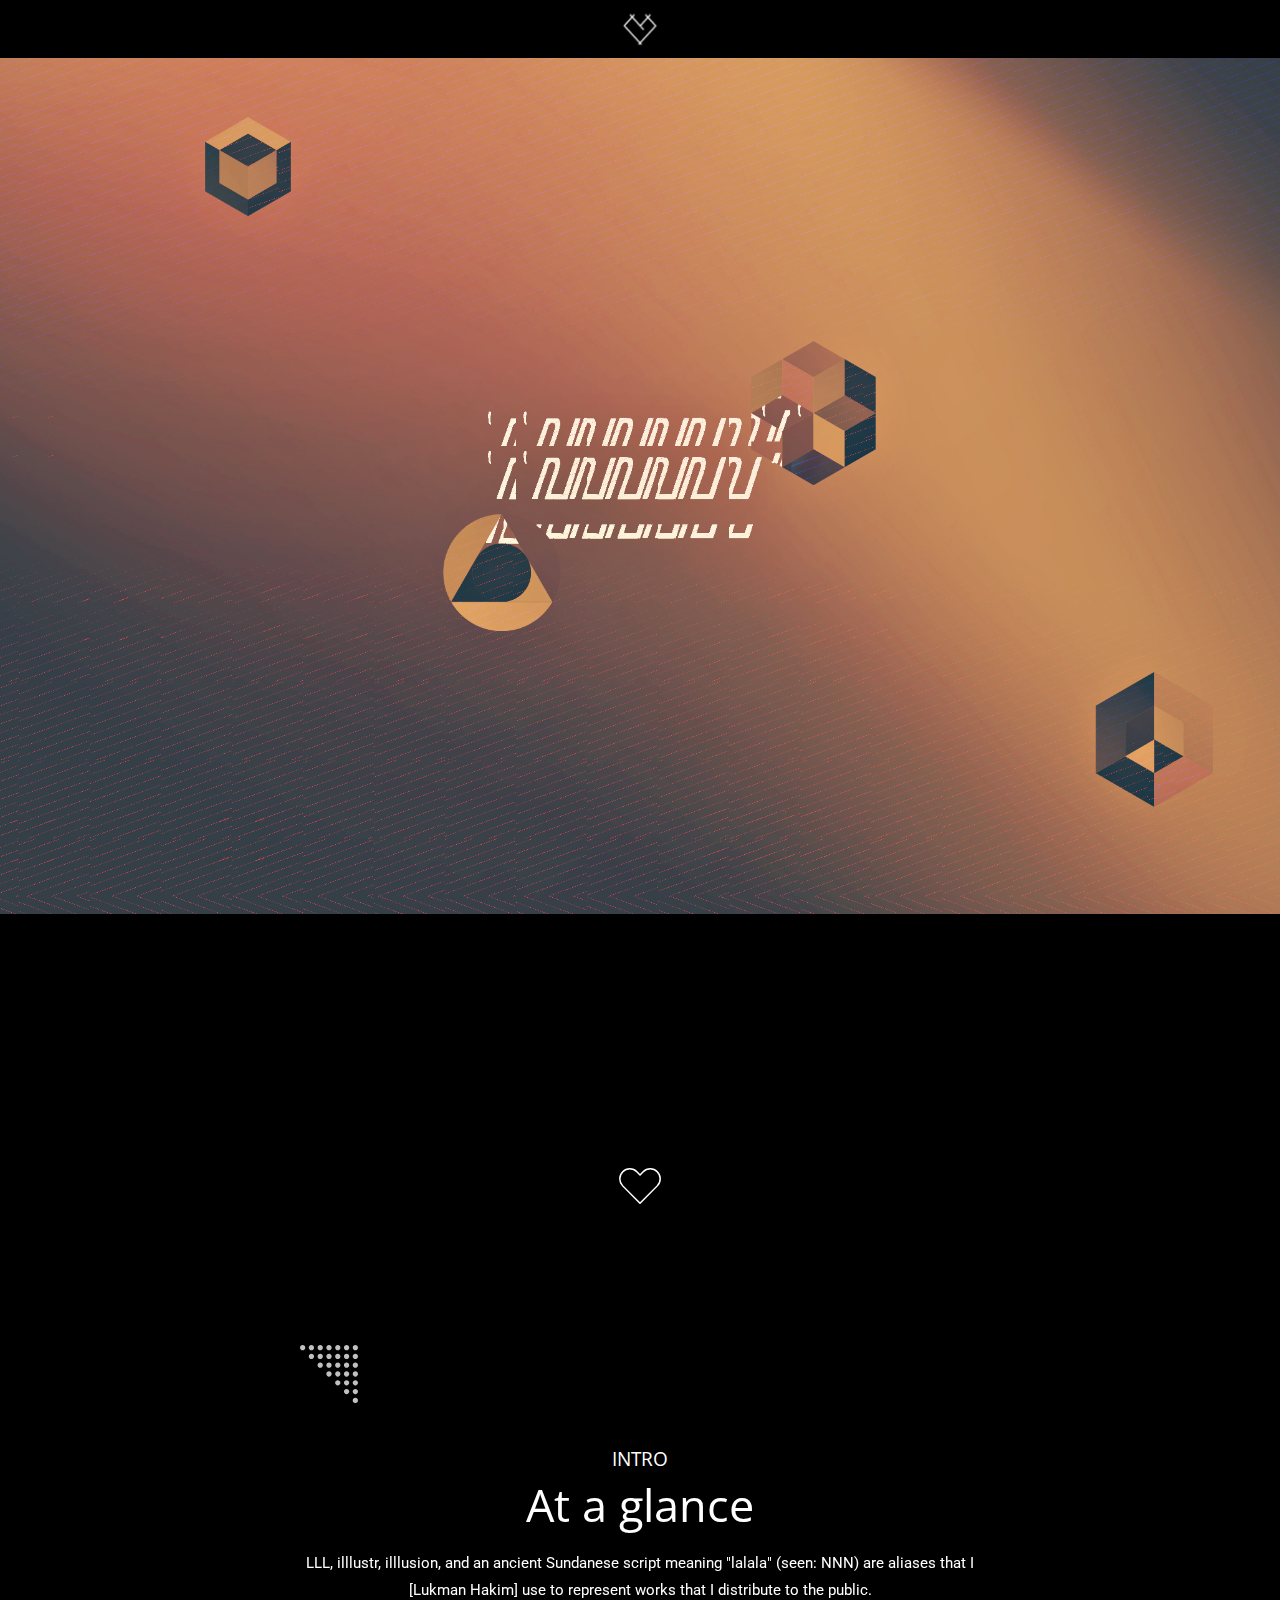
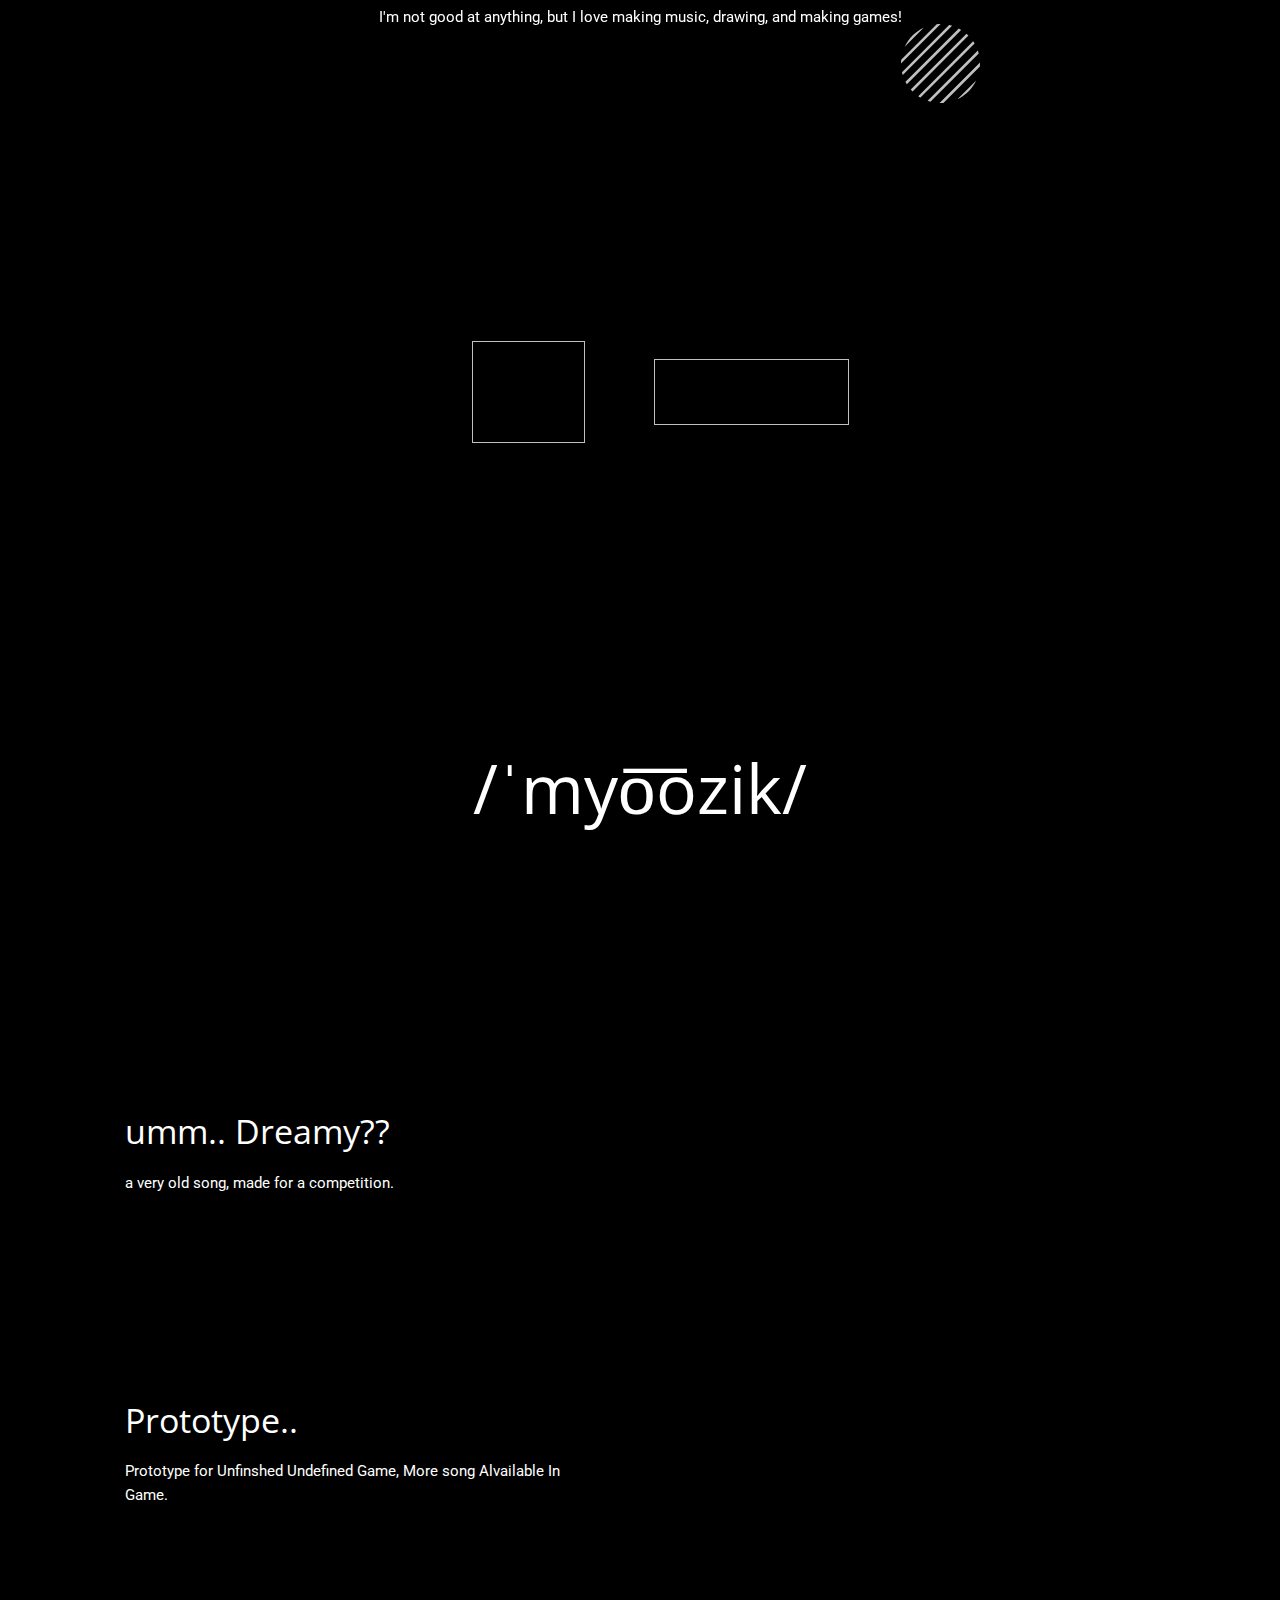
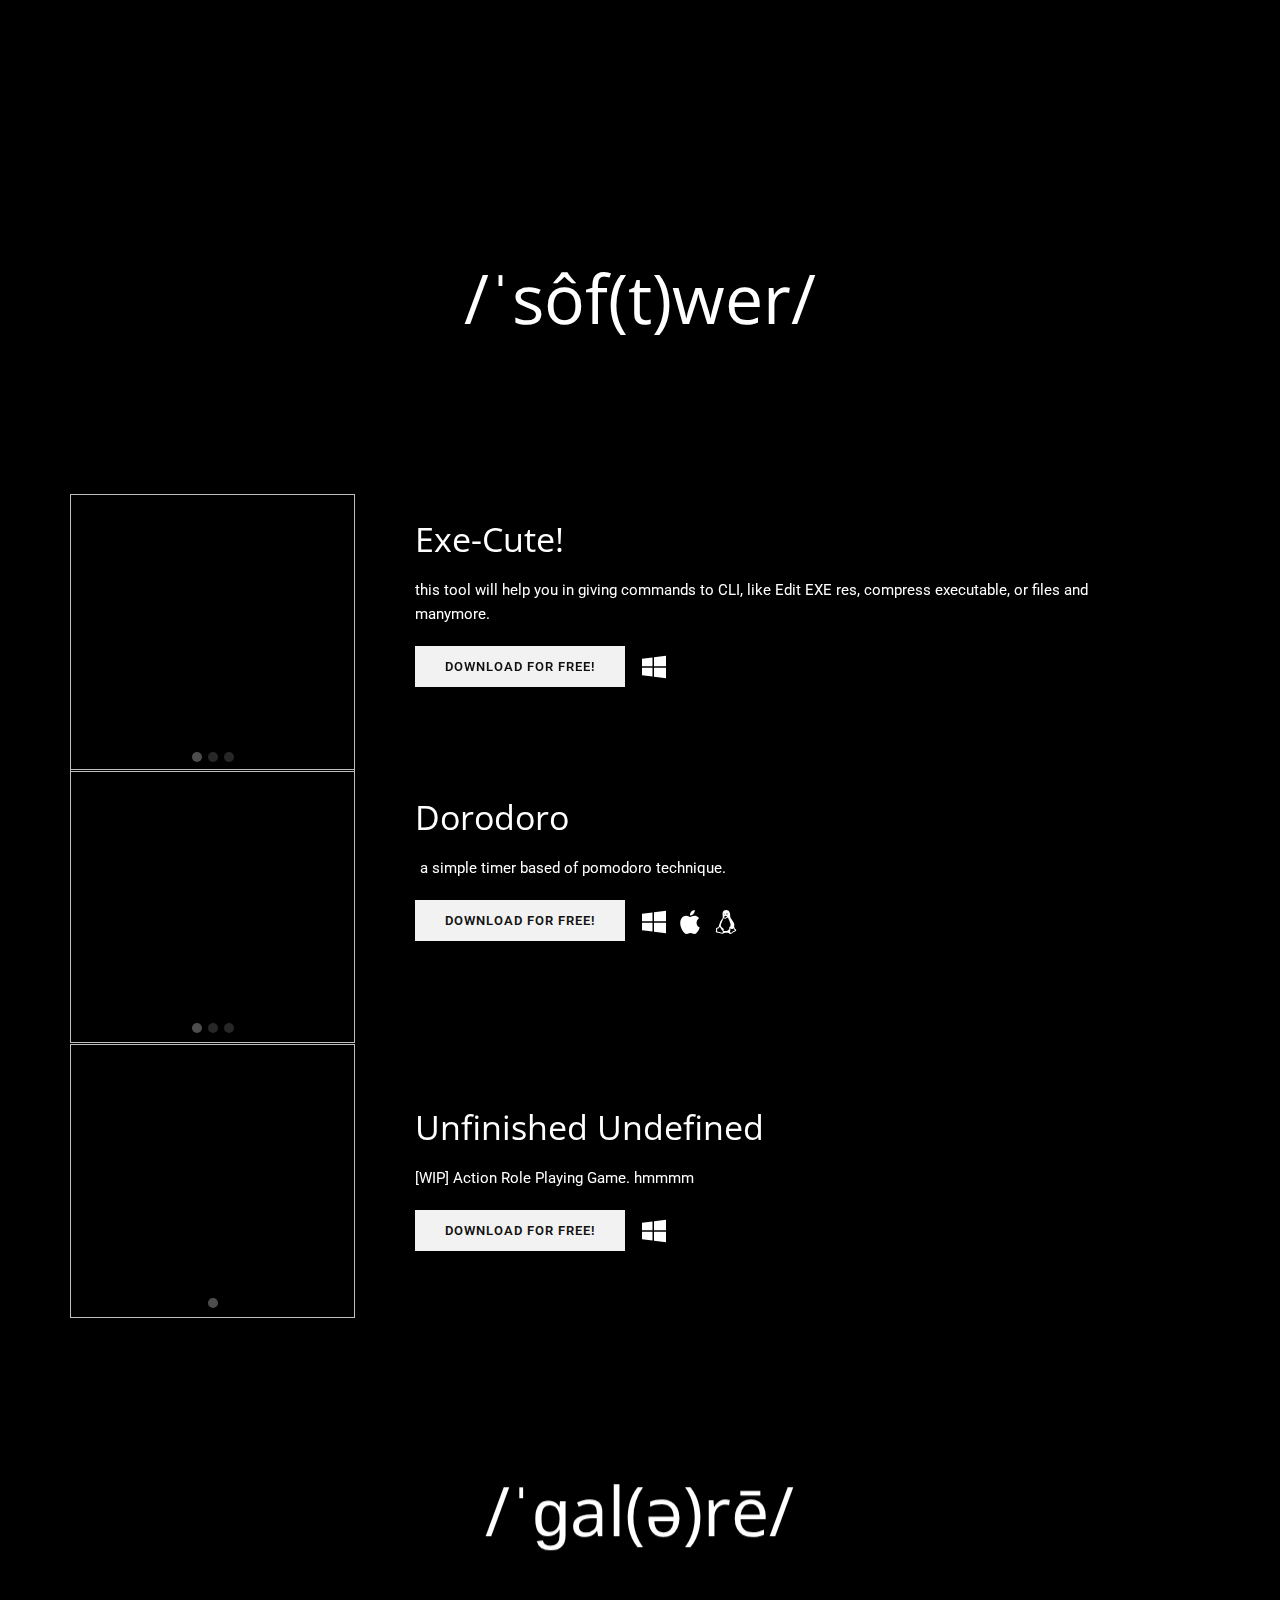
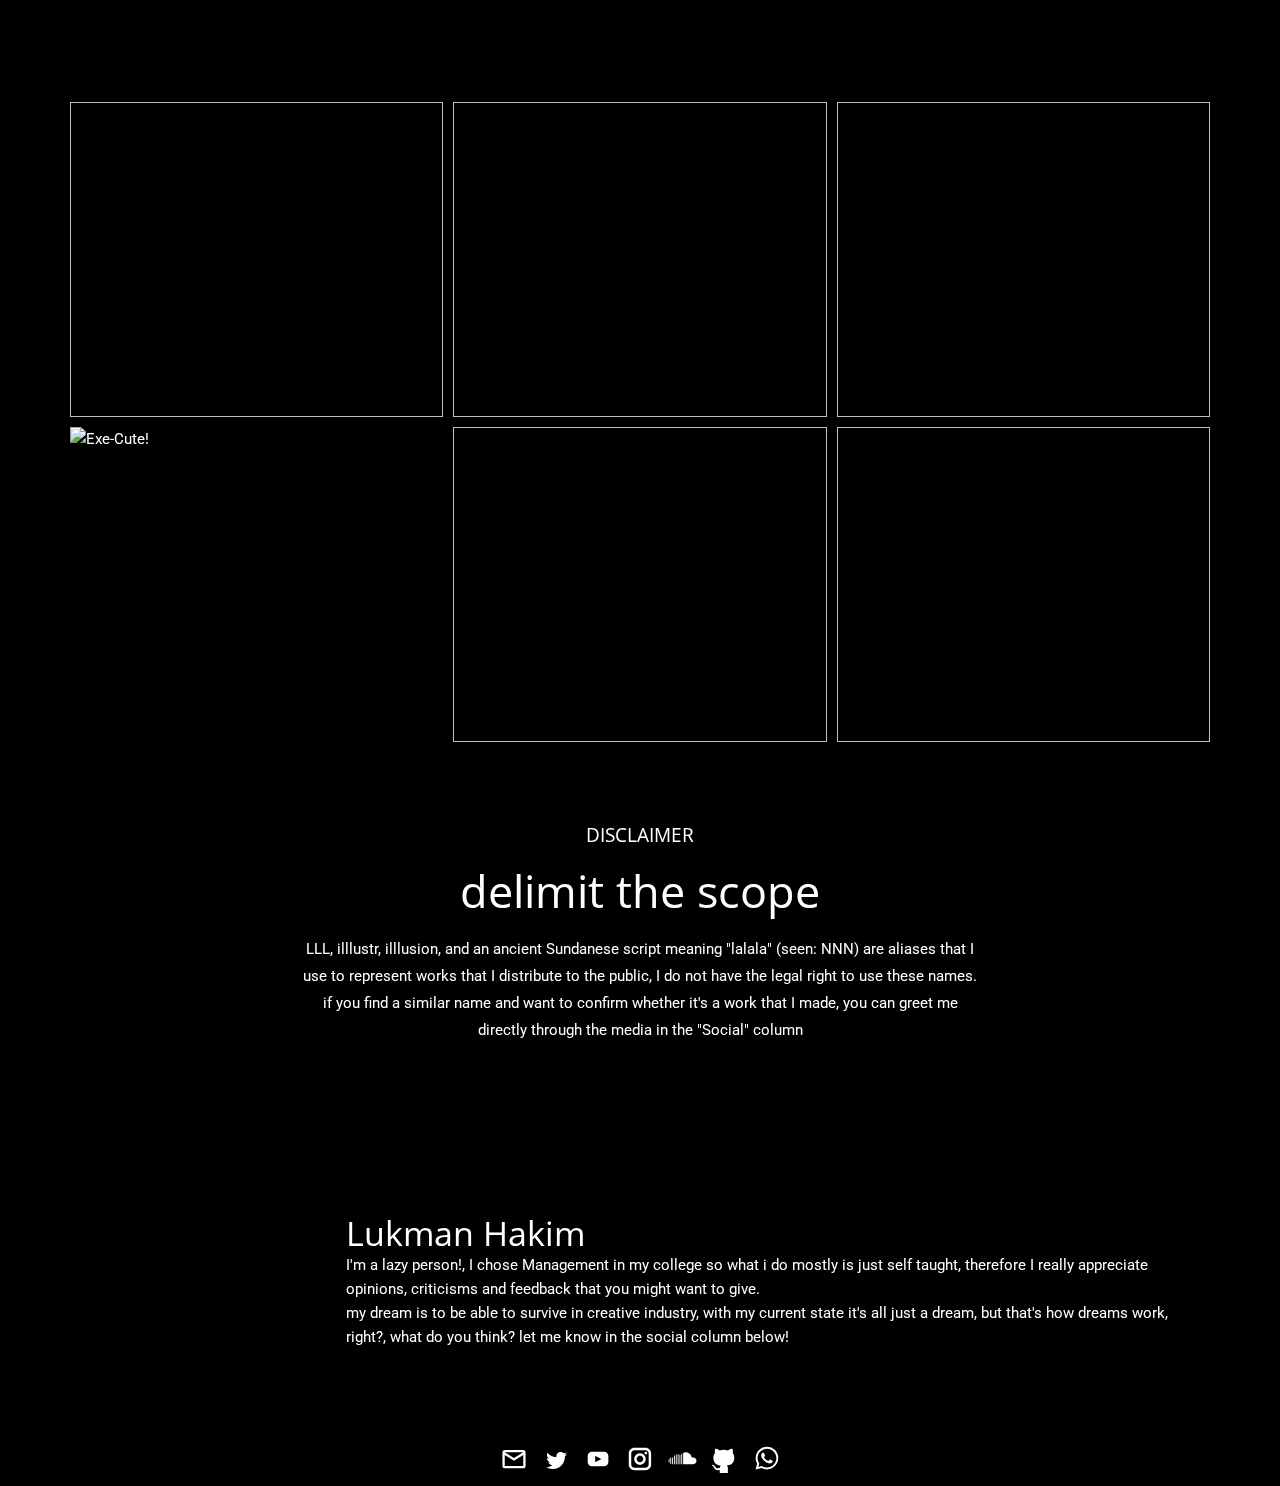
<file: index.html>
<!DOCTYPE html>
<html style="font-size: 15px;">
  <head>
    <meta name="viewport" content="width=device-width, initial-scale=1.0">
    <meta charset="utf-8">
    <meta name="keywords" content="Project">
    <meta name="description" content="">
    <meta name="page_type" content="np-template-header-footer-from-plugin">
    <title>illlusion</title>
    <link rel="stylesheet" href="nicepage.css" media="screen">
<link rel="stylesheet" href="Illlusion.css" media="screen">
    <script class="u-script" type="text/javascript" src="jquery.js" defer=""></script>
    <script class="u-script" type="text/javascript" src="nicepage.js" defer=""></script>
    <meta name="generator" content="illlusion">
    <link rel="icon" href="images/favicon1.png">
    <link id="u-theme-google-font" rel="stylesheet" href="https://fonts.googleapis.com/css?family=Open+Sans:300,300i,400,400i,600,600i,700,700i,800,800i|Roboto:100,100i,300,300i,400,400i,500,500i,700,700i,900,900i">
    
    
    
    
    
    
    
    
    
    
    
    
    
    
    <script type="application/ld+json">{
		"@context": "http://schema.org",
		"@type": "Organization",
		"name": "illlustr"
}</script>
    <meta name="theme-color" content="#478ac9">
    <meta property="og:title" content="illlusion">
    <meta property="og:description" content="">
    <meta property="og:type" content="website">
  </head>
  <body data-home-page="Illlusion.html" data-home-page-title="Illlusion" class="u-body u-overlap"><header class="u-clearfix u-header u-sticky u-sticky-2a15" id="sec-a3df"><div class="u-clearfix u-sheet u-valign-middle u-sheet-1">
        <nav class="u-align-center u-menu u-menu-one-level u-offcanvas u-offcanvas-shift u-menu-1" data-position="illlustr" data-responsive-from="XL">
          <div class="menu-collapse" style="font-size: 1rem; letter-spacing: 0px;">
            <a class="u-button-style u-custom-left-right-menu-spacing u-custom-padding-bottom u-custom-top-bottom-menu-spacing u-file-icon u-nav-link u-text-active-palette-1-base u-text-hover-palette-2-base u-file-icon-1" href="#">
              <img src="images/LLL_Blckshdw.png" alt="">
            </a>
          </div>
          <div class="u-nav-container">
            <ul class="u-nav u-unstyled u-nav-1"><li class="u-nav-item"><a class="u-button-style u-nav-link u-text-active-palette-1-base u-text-hover-palette-2-base" href="Illlusion.html" style="padding: 10px 20px;">Illlusion</a>
</li></ul>
          </div>
          <div class="u-nav-container-collapse">
            <div class="u-black u-container-style u-inner-container-layout u-sidenav">
              <div class="u-sidenav-overflow">
                <div class="u-menu-close"></div>
                <ul class="u-align-center u-nav u-popupmenu-items u-spacing-0 u-unstyled u-nav-2"><li class="u-nav-item"><a class="u-button-style u-nav-link" href="Illlusion.html">Illlusion</a>
</li></ul>
              </div>
            </div>
            <div class="u-grey-90 u-menu-overlay u-opacity u-opacity-50"></div>
          </div>
        </nav>
      </div><style class="u-sticky-style" data-style-id="2a15">.u-sticky-fixed.u-sticky-2a15:before, .u-body.u-sticky-fixed .u-sticky-2a15:before {
borders: top right bottom left !important
}</style></header>
    <section class="u-black u-clearfix u-section-1" id="sec-f29f">
      <div class="u-clearfix u-sheet u-sheet-1"></div>
    </section>
    <section class="skrollable u-align-center u-clearfix u-image u-lightbox u-parallax lazyload u-section-2" id="sec-40c7" data-image-width="2564" data-image-height="1444" data-bg="url(&quot;images/lllsmpl.png&quot;)"></section>
    <section class="u-clearfix u-section-3" id="carousel_1ec7">
      <div class="u-align-left u-clearfix u-sheet u-valign-middle u-sheet-1">
        <div class="u-border-6 u-border-white u-shape u-shape-svg u-text-black u-shape-1" data-animation-name="fadeIn" data-animation-duration="1000" data-animation-delay="0" data-animation-direction="">
          <svg class="u-svg-link" preserveAspectRatio="none" viewBox="0 0 160 150" style=""><use xmlns:xlink="http://www.w3.org/1999/xlink" xlink:href="#svg-fc67"></use></svg>
          <svg class="u-svg-content" viewBox="-3 -3 166 156" x="0px" y="0px" id="svg-fc67"><path d="M148.4,12.9c-15.4-17.1-40.3-17.1-55.7,0L80.1,26.8L67.5,12.9C52-4.3,27.2-4.3,11.7,12.9C-3.9,30-3.9,57.3,11.5,74.4
	L79.9,150l68.5-75.5C163.9,57.4,163.9,30,148.4,12.9L148.4,12.9z"></path></svg>
        </div>
      </div>
    </section>
    <section class="u-align-center u-black u-clearfix u-section-4" id="carousel_efaa">
      <div class="u-clearfix u-sheet u-sheet-1">
        <div class="u-shape u-shape-svg u-text-grey-25 u-shape-1" data-animation-name="slideIn" data-animation-duration="1000" data-animation-delay="0" data-animation-direction="Down">
          <svg class="u-svg-link" preserveAspectRatio="none" viewBox="0 0 160 160" style=""><use xmlns:xlink="http://www.w3.org/1999/xlink" xlink:href="#svg-24f0"></use></svg>
          <svg class="u-svg-content" viewBox="0 0 160 160" x="0px" y="0px" id="svg-24f0"><path d="M152.7,0c4,0,7.3,3.4,7.3,7.3s-3.2,7.3-7.2,7.3s-7.3-3.3-7.3-7.3S148.7,0,152.7,0z M145.4,31.5c0,4,3.3,7.3,7.3,7.3
	s7.3-3.3,7.3-7.3s-3.3-7.3-7.3-7.3C148.8,24.2,145.4,27.5,145.4,31.5z M121.2,7.3c0,4,3.3,7.3,7.3,7.3s7.3-3.3,7.3-7.3
	S132.5,0,128.5,0S121.2,3.3,121.2,7.3z M97,7.3c0,3.9,3.2,7.3,7.2,7.3s7.3-3.3,7.3-7.3S108.2,0,104.2,0C100.3,0,97,3.4,97,7.3z
	 M72.7,7.3c0,4,3.3,7.3,7.3,7.3s7.3-3.3,7.3-7.3S84,0,80,0C76,0,72.7,3.3,72.7,7.3z M48.5,7.3c0,4,3.3,7.3,7.3,7.3s7.3-3.3,7.3-7.3
	S59.8,0,55.8,0C51.8,0,48.5,3.3,48.5,7.3z M24.2,7.3c0,4,3.3,7.3,7.3,7.3s7.3-3.3,7.3-7.3S35.5,0,31.5,0C27.5,0,24.2,3.3,24.2,7.3z
	 M0,7.3c0,4,3.3,7.3,7.3,7.3s7.3-3.3,7.3-7.3S11.3,0,7.3,0S0,3.3,0,7.3z M121.2,31.5c0,4,3.3,7.3,7.3,7.3s7.3-3.3,7.3-7.3
	s-3.3-7.3-7.3-7.3S121.2,27.5,121.2,31.5z M96.9,31.5c0,4,3.3,7.3,7.3,7.3s7.3-3.3,7.3-7.3s-3.3-7.3-7.3-7.3
	C100.3,24.2,96.9,27.5,96.9,31.5z M72.7,31.5c0,4,3.3,7.3,7.3,7.3s7.3-3.3,7.3-7.3S84,24.2,80,24.2S72.7,27.5,72.7,31.5z M48.5,31.5
	c0,4,3.3,7.3,7.3,7.3s7.3-3.3,7.3-7.3s-3.3-7.3-7.3-7.3S48.5,27.5,48.5,31.5z M24.2,31.5c0,4,3.3,7.3,7.3,7.3s7.3-3.3,7.3-7.3
	s-3.3-7.3-7.3-7.3S24.2,27.5,24.2,31.5z M145.4,55.7c0,4,3.3,7.3,7.3,7.3s7.3-3.2,7.3-7.2s-3.3-7.3-7.3-7.3
	C148.8,48.5,145.4,51.7,145.4,55.7z M121.2,55.8c0,4,3.3,7.3,7.3,7.3s7.3-3.3,7.3-7.3s-3.3-7.3-7.3-7.3S121.2,51.8,121.2,55.8z
	 M96.9,55.8c0,4,3.3,7.3,7.3,7.3s7.3-3.3,7.3-7.3s-3.3-7.3-7.3-7.3C100.3,48.5,96.9,51.8,96.9,55.8z M72.7,55.7c0,4,3.3,7.3,7.3,7.3
	s7.3-3.2,7.3-7.2S84,48.5,80,48.5S72.7,51.7,72.7,55.7z M48.5,55.8c0,4,3.3,7.3,7.3,7.3s7.3-3.3,7.3-7.3s-3.3-7.3-7.3-7.3
	S48.5,51.8,48.5,55.8z M145.4,80c0,4,3.3,7.3,7.3,7.3S160,84,160,80s-3.3-7.3-7.3-7.3C148.8,72.7,145.4,76,145.4,80z M121.2,80
	c0,4,3.3,7.3,7.3,7.3s7.3-3.3,7.3-7.3s-3.3-7.3-7.3-7.3S121.2,76,121.2,80z M97,80c0,4,3.2,7.3,7.2,7.3s7.3-3.3,7.3-7.3
	s-3.3-7.3-7.3-7.3C100.3,72.7,97,76,97,80z M72.7,80c0,4,3.3,7.3,7.3,7.3s7.3-3.3,7.3-7.3S84,72.7,80,72.7S72.7,76,72.7,80z
	 M145.4,104.3c0,4,3.3,7.3,7.3,7.3s7.3-3.3,7.3-7.3s-3.3-7.3-7.3-7.3C148.8,97,145.5,100.3,145.4,104.3z M121.2,104.3
	c0,4,3.3,7.3,7.3,7.3s7.3-3.3,7.3-7.3s-3.3-7.3-7.3-7.3S121.2,100.3,121.2,104.3z M96.9,104.3c0,4,3.3,7.3,7.3,7.3s7.3-3.3,7.3-7.3
	s-3.3-7.3-7.3-7.3C100.3,97,97,100.3,96.9,104.3z M145.4,128.5c0,4,3.3,7.3,7.3,7.3s7.3-3.3,7.3-7.3s-3.3-7.3-7.3-7.3
	C148.8,121.2,145.5,124.5,145.4,128.5z M121.2,128.5c0,4,3.3,7.3,7.3,7.3s7.3-3.3,7.3-7.3s-3.3-7.3-7.3-7.3S121.2,124.5,121.2,128.5
	z M145.4,152.8c0,4,3.3,7.3,7.3,7.3s7.3-3.3,7.3-7.3s-3.3-7.3-7.3-7.3C148.8,145.5,145.5,148.8,145.4,152.8z"></path></svg>
        </div>
        <h5 class="u-align-center-lg u-align-center-md u-align-center-sm u-align-center-xl u-text u-text-1">intro</h5>
        <h1 class="u-align-center-lg u-align-center-md u-align-center-sm u-align-center-xl u-text u-text-2" data-animation-name="fadeIn" data-animation-duration="1000" data-animation-delay="0" data-animation-direction=""> At a glance</h1>
        <div class="u-shape u-shape-svg u-text-grey-25 u-shape-2" data-animation-name="zoomIn" data-animation-duration="1000" data-animation-delay="500" data-animation-direction="Down">
          <svg class="u-svg-link" preserveAspectRatio="none" viewBox="0 0 160 160" style=""><use xmlns:xlink="http://www.w3.org/1999/xlink" xlink:href="#svg-c609"></use></svg>
          <svg class="u-svg-content" viewBox="0 0 160 160" x="0px" y="0px" id="svg-c609"><path d="M114.3,152.3l38-38C144.4,130.9,130.9,144.4,114.3,152.3z M117.1,9.1l-108,108c0.8,1.6,1.7,3.2,2.7,4.8l110-110
	C120.3,10.9,118.7,10,117.1,9.1z M97.5,2L2,97.5c0.4,2,1,4,1.5,5.9l99.9-99.9C101.5,2.9,99.5,2.4,97.5,2z M80,160c2,0,4-0.1,5.9-0.2
	l73.9-73.9c0.1-2,0.2-3.9,0.2-5.9c0-0.6,0-1.2,0-1.9L78.1,160C78.8,160,79.4,160,80,160z M34.9,146.1c1.5,1,3,2,4.6,2.9L149,39.5
	c-0.9-1.6-1.9-3.1-2.9-4.6L34.9,146.1z M132.7,19.8L19.8,132.7c1.2,1.3,2.3,2.6,3.6,3.9L136.6,23.4C135.3,22.2,134,21,132.7,19.8z
	 M59.6,157.4l97.8-97.8c-0.5-1.9-1.1-3.8-1.7-5.7L53.9,155.6C55.8,156.3,57.7,156.9,59.6,157.4z M7.6,45.9L45.9,7.6
	C29.1,15.5,15.5,29.1,7.6,45.9z M80,0c-2.6,0-5.1,0.1-7.6,0.4l-72,72C0.1,74.9,0,77.4,0,80c0,0.1,0,0.2,0,0.2L80.2,0
	C80.2,0,80.1,0,80,0z"></path></svg>
        </div>
        <p class="u-align-center u-text u-text-3" data-animation-name="pulse" data-animation-duration="1000" data-animation-delay="250" data-animation-direction=""> LLL, illlustr, illlusion, and an ancient Sundanese script meaning "lalala" (seen: NNN) are aliases that I [Lukman Hakim] use to represent works that I distribute to the public.<br>I'm not good at anything, but I love making music, drawing, and making games!
        </p>
        <div class="u-align-center u-clearfix u-layout-wrap u-layout-wrap-1">
          <div class="u-layout">
            <div class="u-layout-row">
              <div class="u-container-style u-layout-cell u-size-30 u-layout-cell-1">
                <div class="u-container-layout u-valign-middle u-container-layout-1">
                  <img class="u-image u-image-default lazyload u-image-1" alt="" data-image-width="285" data-image-height="256" data-animation-name="slideIn" data-animation-duration="1000" data-animation-delay="0" data-animation-direction="Down" data-src="images/LLL_Blckshdw.png?rand=0ea1">
                </div>
              </div>
              <div class="u-container-style u-layout-cell u-size-30 u-layout-cell-2">
                <div class="u-container-layout u-container-layout-2">
                  <img class="u-image u-image-default lazyload u-image-2" alt="" data-image-width="2010" data-image-height="677" data-animation-name="slideIn" data-animation-duration="1000" data-animation-delay="0" data-animation-direction="Down" data-src="images/lllv.png">
                </div>
              </div>
            </div>
          </div>
        </div>
      </div>
    </section>
    <section class="skrollable u-clearfix u-image u-parallax u-shading lazyload u-section-5" id="carousel_23a8" data-image-width="1920" data-image-height="1080" data-bg="url(&quot;images/Screenshot2021-08-05172220.png&quot;)">
      <div class="u-clearfix u-sheet u-sheet-1">
        <h1 class="u-align-center u-text u-text-default u-title u-text-1" data-animation-name="fadeIn" data-animation-duration="1000" data-animation-delay="0" data-animation-direction="">
          <a class="u-active-none u-border-none u-btn u-button-style u-hover-palette-2-base u-none u-text-body-alt-color u-btn-1" href="https://soundcloud.com/notlkmn" target="_blank"> /ˈmyo͞ozik/</a>
        </h1>
      </div>
    </section>
    <section class="u-clearfix u-section-6" id="sec-0649">
      <div class="u-clearfix u-sheet u-valign-middle u-sheet-1">
        <div class="u-clearfix u-expanded-width u-layout-wrap u-layout-wrap-1">
          <div class="u-gutter-0 u-layout">
            <div class="u-layout-col">
              <div class="u-size-30">
                <div class="u-layout-row">
                  <div class="u-container-style u-layout-cell u-size-30 u-layout-cell-1">
                    <div class="u-container-layout u-valign-middle u-container-layout-1">
                      <div class="fr-view u-align-center u-clearfix u-rich-text u-text u-text-1">
                        <h2 style="text-align: left;">umm.. Dreamy??</h2>
                        <p style="text-align: left;">a very old song, made for a competition.</p>
                      </div>
                    </div>
                  </div>
                  <div class="u-container-style u-layout-cell u-size-30 u-layout-cell-2">
                    <div class="u-container-layout u-container-layout-2">
                      <div class="u-clearfix u-custom-html u-custom-html-1">
                        <iframe width="100%" height="166" scrolling="no" frameborder="no" allow="autoplay" src="https://w.soundcloud.com/player/?url=https%3A//api.soundcloud.com/tracks/548704152&amp;color=%23ff5500&amp;auto_play=false&amp;hide_related=false&amp;show_comments=true&amp;show_user=true&amp;show_reposts=false&amp;show_teaser=true"></iframe>
                        <div style="font-size: 10px; color: #cccccc;line-break: anywhere;word-break: normal;overflow: hidden;white-space: nowrap;text-overflow: ellipsis; font-family: Interstate,Lucida Grande,Lucida Sans Unicode,Lucida Sans,Garuda,Verdana,Tahoma,sans-serif;font-weight: 100;"></div>
                      </div>
                    </div>
                  </div>
                </div>
              </div>
              <div class="u-size-30">
                <div class="u-layout-row">
                  <div class="u-container-style u-layout-cell u-size-30 u-layout-cell-3">
                    <div class="u-container-layout u-valign-middle u-container-layout-3">
                      <div class="fr-view u-align-center u-clearfix u-rich-text u-text u-text-2">
                        <h2 style="text-align: left;">Prototype..</h2>
                        <p style="text-align: left;">Prototype for Unfinshed Undefined Game, More song Alvailable In Game.</p>
                      </div>
                    </div>
                  </div>
                  <div class="u-container-style u-layout-cell u-size-30 u-layout-cell-4">
                    <div class="u-container-layout u-container-layout-4">
                      <div class="u-clearfix u-custom-html u-custom-html-2">
                        <iframe width="100%" height="300" scrolling="no" frameborder="no" allow="autoplay" src="https://w.soundcloud.com/player/?url=https%3A//api.soundcloud.com/playlists/1297525873&amp;color=%23ff5500&amp;auto_play=false&amp;hide_related=false&amp;show_comments=true&amp;show_user=true&amp;show_reposts=false&amp;show_teaser=true&amp;visual=true"></iframe>
                        <div style="font-size: 10px; color: #cccccc;line-break: anywhere;word-break: normal;overflow: hidden;white-space: nowrap;text-overflow: ellipsis; font-family: Interstate,Lucida Grande,Lucida Sans Unicode,Lucida Sans,Garuda,Verdana,Tahoma,sans-serif;font-weight: 100;">
                          <a href="https://soundcloud.com/notlkmn" title="LLL!" target="_blank" style="color: #cccccc; text-decoration: none;"></a>
                          <a href="https://soundcloud.com/notlkmn/sets/rawprototype" title="[RAW][Prototype][Unfinished Undefined]" target="_blank" style="color: #cccccc; text-decoration: none;"></a>
                        </div>
                      </div>
                    </div>
                  </div>
                </div>
              </div>
            </div>
          </div>
        </div>
      </div>
    </section>
    <section class="skrollable u-clearfix u-image u-parallax u-shading lazyload u-section-7" id="sec-1f10" data-image-width="1920" data-image-height="1080" data-bg="url(&quot;images/Screenshot2021-08-05134957.png&quot;)">
      <div class="u-clearfix u-sheet u-valign-middle u-sheet-1">
        <h1 class="u-align-center u-text u-text-default u-title u-text-1" data-animation-name="fadeIn" data-animation-duration="1000" data-animation-delay="0" data-animation-direction="">
          <a class="u-active-none u-border-none u-btn u-button-style u-hover-palette-2-base u-none u-text-body-alt-color u-btn-1" href="https://illl.itch.io/" target="_blank"> /ˈsôf(t)wer/</a>
        </h1>
      </div>
    </section>
    <section class="u-align-center u-clearfix u-section-8" id="sec-0f9a">
      <div class="u-clearfix u-sheet u-valign-middle-xl u-sheet-1">
        <div class="u-align-center u-clearfix u-expanded-width u-gutter-0 u-layout-wrap u-layout-wrap-1">
          <div class="u-layout">
            <div class="u-layout-col">
              <div class="u-size-60">
                <div class="u-layout-row">
                  <div class="u-container-style u-layout-cell u-left-cell u-size-15 u-layout-cell-1" src="">
                    <div class="u-container-layout u-container-layout-1">
                      <div class="u-carousel u-expanded-width u-gallery u-layout-carousel u-lightbox u-no-transition u-show-text-none u-gallery-1" data-interval="5000" data-u-ride="carousel" id="carousel-9387">
                        <ol class="u-absolute-hcenter u-carousel-indicators u-carousel-indicators-1">
                          <li data-u-target="#carousel-9387" data-u-slide-to="0" class="u-active u-grey-70 u-shape-circle" style="width: 10px; height: 10px;"></li>
                          <li data-u-target="#carousel-9387" data-u-slide-to="1" class="u-grey-70 u-shape-circle" style="width: 10px; height: 10px;"></li>
                          <li data-u-target="#carousel-9387" data-u-slide-to="2" class="u-grey-70 u-shape-circle" style="width: 10px; height: 10px;"></li>
                        </ol>
                        <div class="u-carousel-inner u-gallery-inner" role="listbox">
                          <div class="u-active u-carousel-item u-gallery-item u-carousel-item-1" data-image-width="1600" data-image-height="822">
                            <div class="u-back-slide">
                              <img class="u-back-image u-expanded lazyload" data-src="images/Screenshot2021-08-06182600.png">
                            </div>
                            <div class="u-align-left u-over-slide u-over-slide-1">
                              <h3 class="u-gallery-heading" style="margin-left: 0px; margin-right: auto;"></h3>
                              <p class="u-gallery-text" style="margin-left: 0px; margin-right: auto;"></p>
                            </div>
                            <style data-mode="XL" data-visited="true"></style>
                            <style data-mode="LG" data-visited="true"></style>
                            <style data-mode="MD"></style>
                            <style data-mode="SM"></style>
                            <style data-mode="XS"></style>
                          </div>
                          <div class="u-carousel-item u-gallery-item u-carousel-item-2">
                            <div class="u-back-slide" data-image-width="1600" data-image-height="833">
                              <img class="u-back-image u-expanded lazyload" data-src="images/Screenshot2021-08-05120820.png">
                            </div>
                            <div class="u-align-left u-over-slide u-over-slide-2">
                              <h3 class="u-gallery-heading" style="margin-left: 0px; margin-right: auto;"></h3>
                              <p class="u-gallery-text" style="margin-left: 0px; margin-right: auto;"></p>
                            </div>
                          </div>
                          <div class="u-carousel-item u-gallery-item u-carousel-item-3" data-image-width="1920" data-image-height="987">
                            <div class="u-back-slide">
                              <img class="u-back-image u-expanded lazyload" data-src="images/Screenshot2021-08-06182747.png">
                            </div>
                            <div class="u-align-left u-over-slide u-over-slide-3">
                              <h3 class="u-gallery-heading" style="margin-left: 0px; margin-right: auto;"></h3>
                              <p class="u-gallery-text" style="margin-left: 0px; margin-right: auto;"></p>
                            </div>
                            <style data-mode="XL" data-visited="true"></style>
                            <style data-mode="LG" data-visited="true"></style>
                            <style data-mode="MD"></style>
                            <style data-mode="SM"></style>
                            <style data-mode="XS"></style>
                          </div>
                        </div>
                        <a class="u-absolute-vcenter u-carousel-control u-carousel-control-prev u-hidden u-icon-rectangle u-opacity u-opacity-70 u-text-white u-carousel-control-1" href="#carousel-9387" role="button" data-u-slide="prev">
                          <span aria-hidden="true">
                            <svg viewBox="0 0 477.175 477.175"><path d="M145.188,238.575l215.5-215.5c5.3-5.3,5.3-13.8,0-19.1s-13.8-5.3-19.1,0l-225.1,225.1c-5.3,5.3-5.3,13.8,0,19.1l225.1,225
		c2.6,2.6,6.1,4,9.5,4s6.9-1.3,9.5-4c5.3-5.3,5.3-13.8,0-19.1L145.188,238.575z"></path></svg>
                          </span>
                          <span class="sr-only">
                            <svg viewBox="0 0 477.175 477.175"><path d="M145.188,238.575l215.5-215.5c5.3-5.3,5.3-13.8,0-19.1s-13.8-5.3-19.1,0l-225.1,225.1c-5.3,5.3-5.3,13.8,0,19.1l225.1,225
		c2.6,2.6,6.1,4,9.5,4s6.9-1.3,9.5-4c5.3-5.3,5.3-13.8,0-19.1L145.188,238.575z"></path></svg>
                          </span>
                        </a>
                        <a class="u-absolute-vcenter u-carousel-control u-carousel-control-next u-hidden u-icon-rectangle u-opacity u-opacity-70 u-text-white u-carousel-control-2" href="#carousel-9387" role="button" data-u-slide="next">
                          <span aria-hidden="true">
                            <svg viewBox="0 0 477.175 477.175"><path d="M360.731,229.075l-225.1-225.1c-5.3-5.3-13.8-5.3-19.1,0s-5.3,13.8,0,19.1l215.5,215.5l-215.5,215.5
		c-5.3,5.3-5.3,13.8,0,19.1c2.6,2.6,6.1,4,9.5,4c3.4,0,6.9-1.3,9.5-4l225.1-225.1C365.931,242.875,365.931,234.275,360.731,229.075z"></path></svg>
                          </span>
                          <span class="sr-only">
                            <svg viewBox="0 0 477.175 477.175"><path d="M360.731,229.075l-225.1-225.1c-5.3-5.3-13.8-5.3-19.1,0s-5.3,13.8,0,19.1l215.5,215.5l-215.5,215.5
		c-5.3,5.3-5.3,13.8,0,19.1c2.6,2.6,6.1,4,9.5,4c3.4,0,6.9-1.3,9.5-4l225.1-225.1C365.931,242.875,365.931,234.275,360.731,229.075z"></path></svg>
                          </span>
                        </a>
                      </div>
                    </div>
                  </div>
                  <div class="u-align-left u-container-style u-image u-layout-cell u-right-cell u-shading u-size-45 lazyload u-image-1" data-image-width="320" data-image-height="320" data-bg="url(&quot;images/bg2.png&quot;)">
                    <div class="u-container-layout u-container-layout-2">
                      <h2 class="u-text u-text-1" data-animation-name="fadeIn" data-animation-duration="1000" data-animation-delay="0">Exe-Cute!</h2>
                      <p class="u-text u-text-2" data-animation-name="fadeIn" data-animation-duration="1000" data-animation-delay="0"> this tool will help you in giving commands to CLI, like Edit EXE res, compress executable, or files and manymore.</p>
                      <a href="https://illl.itch.io/exe-cute" class="u-border-none u-btn u-btn-rectangle u-button-style u-grey-5 u-btn-1" data-animation-name="slideIn" data-animation-duration="1000" data-animation-delay="0" data-animation-direction="Down" target="_blank">Download For Free!</a>
                      <div class="u-container-style u-group u-group-1">
                        <div class="u-container-layout"><span class="u-icon u-icon-circle u-text-white u-icon-1"><svg class="u-svg-link" preserveAspectRatio="xMidYMin slice" viewBox="0 0 512 512" style=""><use xmlns:xlink="http://www.w3.org/1999/xlink" xlink:href="#svg-5b20"></use></svg><svg class="u-svg-content" viewBox="0 0 512 512" x="0px" y="0px" id="svg-5b20" style="enable-background:new 0 0 512 512;"><g><g><polygon points="0,80 0,240 224,240 224,52   "></polygon>
</g>
</g><g><g><polygon points="256,48 256,240 512,240 512,16   "></polygon>
</g>
</g><g><g><polygon points="256,272 256,464 512,496 512,272   "></polygon>
</g>
</g><g><g><polygon points="0,272 0,432 224,460 224,272   "></polygon>
</g>
</g></svg></span>
                        </div>
                      </div>
                    </div>
                  </div>
                </div>
              </div>
            </div>
          </div>
        </div>
        <div class="u-align-center u-clearfix u-expanded-width u-gutter-0 u-layout-wrap u-layout-wrap-2">
          <div class="u-layout">
            <div class="u-layout-col">
              <div class="u-size-60">
                <div class="u-layout-row">
                  <div class="u-container-style u-layout-cell u-left-cell u-size-15 u-layout-cell-3" src="">
                    <div class="u-container-layout u-container-layout-4">
                      <div class="u-carousel u-expanded-width-sm u-expanded-width-xs u-gallery u-layout-carousel u-lightbox u-no-transition u-show-text-none u-gallery-2" data-interval="5000" data-u-ride="carousel" id="carousel-e02d">
                        <ol class="u-absolute-hcenter u-carousel-indicators u-carousel-indicators-2">
                          <li data-u-target="#carousel-e02d" data-u-slide-to="0" class="u-active u-grey-70 u-shape-circle" style="width: 10px; height: 10px;"></li>
                          <li data-u-target="#carousel-e02d" data-u-slide-to="1" class="u-grey-70 u-shape-circle" style="width: 10px; height: 10px;"></li>
                          <li data-u-target="#carousel-e02d" data-u-slide-to="2" class="u-grey-70 u-shape-circle" style="width: 10px; height: 10px;"></li>
                        </ol>
                        <div class="u-carousel-inner u-gallery-inner" role="listbox">
                          <div class="u-active u-carousel-item u-gallery-item u-carousel-item-4" data-image-width="1600" data-image-height="822">
                            <div class="u-back-slide" data-image-width="1600" data-image-height="820">
                              <img class="u-back-image u-expanded lazyload" data-src="images/Screenshot2021-08-06183818.png">
                            </div>
                            <div class="u-align-left u-over-slide u-over-slide-4">
                              <h3 class="u-gallery-heading" style="margin-left: 0px; margin-right: auto;"></h3>
                              <p class="u-gallery-text" style="margin-left: 0px; margin-right: auto;"></p>
                            </div>
                            <style data-mode="XL" data-visited="true"></style>
                            <style data-mode="LG" data-visited="true"></style>
                            <style data-mode="MD"></style>
                            <style data-mode="SM"></style>
                            <style data-mode="XS"></style>
                          </div>
                          <div class="u-carousel-item u-gallery-item u-carousel-item-5">
                            <div class="u-back-slide" data-image-width="353" data-image-height="244">
                              <img class="u-back-image u-expanded lazyload" data-src="images/Screenshot2021-08-06183902.png">
                            </div>
                            <div class="u-align-left u-over-slide u-over-slide-5">
                              <h3 class="u-gallery-heading" style="margin-left: 0px; margin-right: auto;"></h3>
                              <p class="u-gallery-text" style="margin-left: 0px; margin-right: auto;"></p>
                            </div>
                          </div>
                          <div class="u-carousel-item u-gallery-item u-carousel-item-6" data-image-width="1920" data-image-height="987">
                            <div class="u-back-slide" data-image-width="563" data-image-height="313">
                              <img class="u-back-image u-expanded lazyload" data-src="images/Screenshot2021-08-06183929.png">
                            </div>
                            <div class="u-align-left u-over-slide u-over-slide-6">
                              <h3 class="u-gallery-heading" style="margin-left: 0px; margin-right: auto;"></h3>
                              <p class="u-gallery-text" style="margin-left: 0px; margin-right: auto;"></p>
                            </div>
                            <style data-mode="XL" data-visited="true"></style>
                            <style data-mode="LG" data-visited="true"></style>
                            <style data-mode="MD"></style>
                            <style data-mode="SM"></style>
                            <style data-mode="XS"></style>
                          </div>
                        </div>
                        <a class="u-absolute-vcenter u-carousel-control u-carousel-control-prev u-hidden u-icon-rectangle u-opacity u-opacity-70 u-text-white u-carousel-control-3" href="#carousel-e02d" role="button" data-u-slide="prev">
                          <span aria-hidden="true">
                            <svg viewBox="0 0 477.175 477.175"><path d="M145.188,238.575l215.5-215.5c5.3-5.3,5.3-13.8,0-19.1s-13.8-5.3-19.1,0l-225.1,225.1c-5.3,5.3-5.3,13.8,0,19.1l225.1,225
		c2.6,2.6,6.1,4,9.5,4s6.9-1.3,9.5-4c5.3-5.3,5.3-13.8,0-19.1L145.188,238.575z"></path></svg>
                          </span>
                          <span class="sr-only">
                            <svg viewBox="0 0 477.175 477.175"><path d="M145.188,238.575l215.5-215.5c5.3-5.3,5.3-13.8,0-19.1s-13.8-5.3-19.1,0l-225.1,225.1c-5.3,5.3-5.3,13.8,0,19.1l225.1,225
		c2.6,2.6,6.1,4,9.5,4s6.9-1.3,9.5-4c5.3-5.3,5.3-13.8,0-19.1L145.188,238.575z"></path></svg>
                          </span>
                        </a>
                        <a class="u-absolute-vcenter u-carousel-control u-carousel-control-next u-hidden u-icon-rectangle u-opacity u-opacity-70 u-text-white u-carousel-control-4" href="#carousel-e02d" role="button" data-u-slide="next">
                          <span aria-hidden="true">
                            <svg viewBox="0 0 477.175 477.175"><path d="M360.731,229.075l-225.1-225.1c-5.3-5.3-13.8-5.3-19.1,0s-5.3,13.8,0,19.1l215.5,215.5l-215.5,215.5
		c-5.3,5.3-5.3,13.8,0,19.1c2.6,2.6,6.1,4,9.5,4c3.4,0,6.9-1.3,9.5-4l225.1-225.1C365.931,242.875,365.931,234.275,360.731,229.075z"></path></svg>
                          </span>
                          <span class="sr-only">
                            <svg viewBox="0 0 477.175 477.175"><path d="M360.731,229.075l-225.1-225.1c-5.3-5.3-13.8-5.3-19.1,0s-5.3,13.8,0,19.1l215.5,215.5l-215.5,215.5
		c-5.3,5.3-5.3,13.8,0,19.1c2.6,2.6,6.1,4,9.5,4c3.4,0,6.9-1.3,9.5-4l225.1-225.1C365.931,242.875,365.931,234.275,360.731,229.075z"></path></svg>
                          </span>
                        </a>
                      </div>
                    </div>
                  </div>
                  <div class="u-align-left u-container-style u-image u-layout-cell u-right-cell u-shading u-size-45 lazyload u-image-2" data-image-width="256" data-image-height="256" data-bg="url(&quot;images/dorodoro.png&quot;)">
                    <div class="u-container-layout u-container-layout-5">
                      <h2 class="u-text u-text-3" data-animation-name="fadeIn" data-animation-duration="1000" data-animation-delay="0">Dorodoro</h2>
                      <p class="u-text u-text-4" data-animation-name="fadeIn" data-animation-duration="1000" data-animation-delay="0"> &nbsp;a simple timer based of pomodoro technique.</p>
                      <a href="https://illl.itch.io/dorodoro" class="u-border-none u-btn u-btn-rectangle u-button-style u-grey-5 u-btn-2" data-animation-name="fadeIn" data-animation-duration="1000" data-animation-delay="0" target="_blank">Download For Free!</a>
                      <div class="u-container-style u-group u-group-2">
                        <div class="u-container-layout"><span class="u-icon u-icon-circle u-text-white u-icon-2"><svg class="u-svg-link" preserveAspectRatio="xMidYMin slice" viewBox="0 0 512 512" style=""><use xmlns:xlink="http://www.w3.org/1999/xlink" xlink:href="#svg-7492"></use></svg><svg class="u-svg-content" viewBox="0 0 512 512" x="0px" y="0px" id="svg-7492" style="enable-background:new 0 0 512 512;"><g><g><polygon points="0,80 0,240 224,240 224,52   "></polygon>
</g>
</g><g><g><polygon points="256,48 256,240 512,240 512,16   "></polygon>
</g>
</g><g><g><polygon points="256,272 256,464 512,496 512,272   "></polygon>
</g>
</g><g><g><polygon points="0,272 0,432 224,460 224,272   "></polygon>
</g>
</g></svg></span><span class="u-icon u-icon-circle u-text-white u-icon-3"><svg class="u-svg-link" preserveAspectRatio="xMidYMin slice" viewBox="0 0 304.998 304.998" style=""><use xmlns:xlink="http://www.w3.org/1999/xlink" xlink:href="#svg-f6fa"></use></svg><svg class="u-svg-content" viewBox="0 0 304.998 304.998" x="0px" y="0px" id="svg-f6fa" style="enable-background:new 0 0 304.998 304.998;"><g id="XMLID_91_"><path id="XMLID_92_" d="M274.659,244.888c-8.944-3.663-12.77-8.524-12.4-15.777c0.381-8.466-4.422-14.667-6.703-17.117   c1.378-5.264,5.405-23.474,0.004-39.291c-5.804-16.93-23.524-42.787-41.808-68.204c-7.485-10.438-7.839-21.784-8.248-34.922   c-0.392-12.531-0.834-26.735-7.822-42.525C190.084,9.859,174.838,0,155.851,0c-11.295,0-22.889,3.53-31.811,9.684   c-18.27,12.609-15.855,40.1-14.257,58.291c0.219,2.491,0.425,4.844,0.545,6.853c1.064,17.816,0.096,27.206-1.17,30.06   c-0.819,1.865-4.851,7.173-9.118,12.793c-4.413,5.812-9.416,12.4-13.517,18.539c-4.893,7.387-8.843,18.678-12.663,29.597   c-2.795,7.99-5.435,15.537-8.005,20.047c-4.871,8.676-3.659,16.766-2.647,20.505c-1.844,1.281-4.508,3.803-6.757,8.557   c-2.718,5.8-8.233,8.917-19.701,11.122c-5.27,1.078-8.904,3.294-10.804,6.586c-2.765,4.791-1.259,10.811,0.115,14.925   c2.03,6.048,0.765,9.876-1.535,16.826c-0.53,1.604-1.131,3.42-1.74,5.423c-0.959,3.161-0.613,6.035,1.026,8.542   c4.331,6.621,16.969,8.956,29.979,10.492c7.768,0.922,16.27,4.029,24.493,7.035c8.057,2.944,16.388,5.989,23.961,6.913   c1.151,0.145,2.291,0.218,3.39,0.218c11.434,0,16.6-7.587,18.238-10.704c4.107-0.838,18.272-3.522,32.871-3.882   c14.576-0.416,28.679,2.462,32.674,3.357c1.256,2.404,4.567,7.895,9.845,10.724c2.901,1.586,6.938,2.495,11.073,2.495   c0.001,0,0,0,0.001,0c4.416,0,12.817-1.044,19.466-8.039c6.632-7.028,23.202-16,35.302-22.551c2.7-1.462,5.226-2.83,7.441-4.065   c6.797-3.768,10.506-9.152,10.175-14.771C282.445,250.905,279.356,246.811,274.659,244.888z M124.189,243.535   c-0.846-5.96-8.513-11.871-17.392-18.715c-7.26-5.597-15.489-11.94-17.756-17.312c-4.685-11.082-0.992-30.568,5.447-40.602   c3.182-5.024,5.781-12.643,8.295-20.011c2.714-7.956,5.521-16.182,8.66-19.783c4.971-5.622,9.565-16.561,10.379-25.182   c4.655,4.444,11.876,10.083,18.547,10.083c1.027,0,2.024-0.134,2.977-0.403c4.564-1.318,11.277-5.197,17.769-8.947   c5.597-3.234,12.499-7.222,15.096-7.585c4.453,6.394,30.328,63.655,32.972,82.044c2.092,14.55-0.118,26.578-1.229,31.289   c-0.894-0.122-1.96-0.221-3.08-0.221c-7.207,0-9.115,3.934-9.612,6.283c-1.278,6.103-1.413,25.618-1.427,30.003   c-2.606,3.311-15.785,18.903-34.706,21.706c-7.707,1.12-14.904,1.688-21.39,1.688c-5.544,0-9.082-0.428-10.551-0.651l-9.508-10.879   C121.429,254.489,125.177,250.583,124.189,243.535z M136.254,64.149c-0.297,0.128-0.589,0.265-0.876,0.411   c-0.029-0.644-0.096-1.297-0.199-1.952c-1.038-5.975-5-10.312-9.419-10.312c-0.327,0-0.656,0.025-1.017,0.08   c-2.629,0.438-4.691,2.413-5.821,5.213c0.991-6.144,4.472-10.693,8.602-10.693c4.85,0,8.947,6.536,8.947,14.272   C136.471,62.143,136.4,63.113,136.254,64.149z M173.94,68.756c0.444-1.414,0.684-2.944,0.684-4.532   c0-7.014-4.45-12.509-10.131-12.509c-5.552,0-10.069,5.611-10.069,12.509c0,0.47,0.023,0.941,0.067,1.411   c-0.294-0.113-0.581-0.223-0.861-0.329c-0.639-1.935-0.962-3.954-0.962-6.015c0-8.387,5.36-15.211,11.95-15.211   c6.589,0,11.95,6.824,11.95,15.211C176.568,62.78,175.605,66.11,173.94,68.756z M169.081,85.08   c-0.095,0.424-0.297,0.612-2.531,1.774c-1.128,0.587-2.532,1.318-4.289,2.388l-1.174,0.711c-4.718,2.86-15.765,9.559-18.764,9.952   c-2.037,0.274-3.297-0.516-6.13-2.441c-0.639-0.435-1.319-0.897-2.044-1.362c-5.107-3.351-8.392-7.042-8.763-8.485   c1.665-1.287,5.792-4.508,7.905-6.415c4.289-3.988,8.605-6.668,10.741-6.668c0.113,0,0.215,0.008,0.321,0.028   c2.51,0.443,8.701,2.914,13.223,4.718c2.09,0.834,3.895,1.554,5.165,2.01C166.742,82.664,168.828,84.422,169.081,85.08z    M205.028,271.45c2.257-10.181,4.857-24.031,4.436-32.196c-0.097-1.855-0.261-3.874-0.42-5.826   c-0.297-3.65-0.738-9.075-0.283-10.684c0.09-0.042,0.19-0.078,0.301-0.109c0.019,4.668,1.033,13.979,8.479,17.226   c2.219,0.968,4.755,1.458,7.537,1.458c7.459,0,15.735-3.659,19.125-7.049c1.996-1.996,3.675-4.438,4.851-6.372   c0.257,0.753,0.415,1.737,0.332,3.005c-0.443,6.885,2.903,16.019,9.271,19.385l0.927,0.487c2.268,1.19,8.292,4.353,8.389,5.853   c-0.001,0.001-0.051,0.177-0.387,0.489c-1.509,1.379-6.82,4.091-11.956,6.714c-9.111,4.652-19.438,9.925-24.076,14.803   c-6.53,6.872-13.916,11.488-18.376,11.488c-0.537,0-1.026-0.068-1.461-0.206C206.873,288.406,202.886,281.417,205.028,271.45z    M39.917,245.477c-0.494-2.312-0.884-4.137-0.465-5.905c0.304-1.31,6.771-2.714,9.533-3.313c3.883-0.843,7.899-1.714,10.525-3.308   c3.551-2.151,5.474-6.118,7.17-9.618c1.228-2.531,2.496-5.148,4.005-6.007c0.085-0.05,0.215-0.108,0.463-0.108   c2.827,0,8.759,5.943,12.177,11.262c0.867,1.341,2.473,4.028,4.331,7.139c5.557,9.298,13.166,22.033,17.14,26.301   c3.581,3.837,9.378,11.214,7.952,17.541c-1.044,4.909-6.602,8.901-7.913,9.784c-0.476,0.108-1.065,0.163-1.758,0.163   c-7.606,0-22.662-6.328-30.751-9.728l-1.197-0.503c-4.517-1.894-11.891-3.087-19.022-4.241c-5.674-0.919-13.444-2.176-14.732-3.312   c-1.044-1.171,0.167-4.978,1.235-8.337c0.769-2.414,1.563-4.91,1.998-7.523C41.225,251.596,40.499,248.203,39.917,245.477z"></path>
</g></svg></span><span class="u-icon u-icon-circle u-text-white u-icon-4"><svg class="u-svg-link" preserveAspectRatio="xMidYMin slice" viewBox="0 0 13.802 13.802" style=""><use xmlns:xlink="http://www.w3.org/1999/xlink" xlink:href="#svg-cbc0"></use></svg><svg class="u-svg-content" viewBox="0 0 13.802 13.802" x="0px" y="0px" id="svg-cbc0" style="enable-background:new 0 0 13.802 13.802;"><g><g><path style="fill:currentColor;" d="M10.668,7.333c-0.018-1.749,1.426-2.586,1.49-2.628c-0.811-1.185-2.073-1.348-2.524-1.366    c-1.073-0.11-2.096,0.632-2.642,0.632c-0.544,0-1.386-0.617-2.277-0.601C3.543,3.388,2.464,4.052,1.86,5.1    c-1.217,2.112-0.312,5.24,0.874,6.955c0.58,0.838,1.272,1.779,2.179,1.746c0.874-0.035,1.204-0.566,2.261-0.566    s1.354,0.566,2.278,0.549c0.941-0.018,1.536-0.855,2.111-1.695c0.666-0.973,0.94-1.916,0.957-1.963    C12.498,10.114,10.687,9.421,10.668,7.333z"></path><path style="fill:currentColor;" d="M8.93,2.204C9.411,1.621,9.737,0.809,9.648,0C8.953,0.028,8.114,0.461,7.615,1.045    C7.168,1.562,6.779,2.387,6.883,3.18C7.657,3.241,8.449,2.786,8.93,2.204z"></path>
</g>
</g></svg></span>
                        </div>
                      </div>
                    </div>
                  </div>
                </div>
              </div>
            </div>
          </div>
        </div>
        <div class="u-align-center u-clearfix u-expanded-width u-gutter-0 u-layout-wrap u-layout-wrap-3">
          <div class="u-layout">
            <div class="u-layout-col">
              <div class="u-size-60">
                <div class="u-layout-row">
                  <div class="u-container-style u-layout-cell u-left-cell u-size-15 u-layout-cell-5" src="">
                    <div class="u-container-layout u-valign-bottom-xs u-container-layout-7">
                      <div class="u-carousel u-expanded-width-sm u-expanded-width-xs u-gallery u-layout-carousel u-lightbox u-no-transition u-show-text-none u-gallery-3" data-interval="5000" data-u-ride="carousel" id="carousel-bdf7">
                        <ol class="u-absolute-hcenter u-carousel-indicators u-carousel-indicators-3">
                          <li data-u-target="#carousel-bdf7" data-u-slide-to="0" class="u-active u-grey-70 u-shape-circle" style="width: 10px; height: 10px;"></li>
                        </ol>
                        <div class="u-carousel-inner u-gallery-inner" role="listbox">
                          <div class="u-active u-carousel-item u-gallery-item u-carousel-item-7">
                            <div class="u-back-slide" data-image-width="1920" data-image-height="919">
                              <img class="u-back-image u-expanded lazyload" data-src="images/Screenshot2021-08-05120334.png">
                            </div>
                            <div class="u-align-left u-over-slide u-over-slide-7">
                              <h3 class="u-gallery-heading" style="margin-left: 0px; margin-right: auto;"></h3>
                              <p class="u-gallery-text" style="margin-left: 0px; margin-right: auto;"></p>
                            </div>
                          </div>
                        </div>
                        <a class="u-absolute-vcenter u-carousel-control u-carousel-control-prev u-hidden u-icon-rectangle u-opacity u-opacity-70 u-text-white u-carousel-control-5" href="#carousel-bdf7" role="button" data-u-slide="prev">
                          <span aria-hidden="true">
                            <svg viewBox="0 0 451.847 451.847"><path d="M97.141,225.92c0-8.095,3.091-16.192,9.259-22.366L300.689,9.27c12.359-12.359,32.397-12.359,44.751,0
c12.354,12.354,12.354,32.388,0,44.748L173.525,225.92l171.903,171.909c12.354,12.354,12.354,32.391,0,44.744
c-12.354,12.365-32.386,12.365-44.745,0l-194.29-194.281C100.226,242.115,97.141,234.018,97.141,225.92z"></path></svg>
                          </span>
                          <span class="sr-only">
                            <svg viewBox="0 0 451.847 451.847"><path d="M97.141,225.92c0-8.095,3.091-16.192,9.259-22.366L300.689,9.27c12.359-12.359,32.397-12.359,44.751,0
c12.354,12.354,12.354,32.388,0,44.748L173.525,225.92l171.903,171.909c12.354,12.354,12.354,32.391,0,44.744
c-12.354,12.365-32.386,12.365-44.745,0l-194.29-194.281C100.226,242.115,97.141,234.018,97.141,225.92z"></path></svg>
                          </span>
                        </a>
                        <a class="u-absolute-vcenter u-carousel-control u-carousel-control-next u-hidden u-icon-rectangle u-opacity u-opacity-70 u-text-white u-carousel-control-6" href="#carousel-bdf7" role="button" data-u-slide="next">
                          <span aria-hidden="true">
                            <svg viewBox="0 0 451.846 451.847"><path d="M345.441,248.292L151.154,442.573c-12.359,12.365-32.397,12.365-44.75,0c-12.354-12.354-12.354-32.391,0-44.744
L278.318,225.92L106.409,54.017c-12.354-12.359-12.354-32.394,0-44.748c12.354-12.359,32.391-12.359,44.75,0l194.287,194.284
c6.177,6.18,9.262,14.271,9.262,22.366C354.708,234.018,351.617,242.115,345.441,248.292z"></path></svg>
                          </span>
                          <span class="sr-only">
                            <svg viewBox="0 0 451.846 451.847"><path d="M345.441,248.292L151.154,442.573c-12.359,12.365-32.397,12.365-44.75,0c-12.354-12.354-12.354-32.391,0-44.744
L278.318,225.92L106.409,54.017c-12.354-12.359-12.354-32.394,0-44.748c12.354-12.359,32.391-12.359,44.75,0l194.287,194.284
c6.177,6.18,9.262,14.271,9.262,22.366C354.708,234.018,351.617,242.115,345.441,248.292z"></path></svg>
                          </span>
                        </a>
                      </div>
                    </div>
                  </div>
                  <div class="u-align-left u-container-style u-image u-layout-cell u-right-cell u-shading u-size-45 lazyload u-image-3" data-image-width="352" data-image-height="352" data-bg="url(&quot;images/protptype.png&quot;)">
                    <div class="u-container-layout u-container-layout-8">
                      <h2 class="u-text u-text-5">Unfinished Undefined</h2>
                      <p class="u-text u-text-6">[WIP] Action Role Playing Game. hmmmm</p>
                      <a href="https://illl.itch.io/rhym" class="u-border-0 u-btn u-button-style u-grey-5 u-hover-white u-btn-3" data-animation-name="fadeIn" data-animation-duration="1000" data-animation-delay="0" target="_blank">DOwnload For Free!</a><span class="u-icon u-icon-circle u-text-white u-icon-5"><svg class="u-svg-link" preserveAspectRatio="xMidYMin slice" viewBox="0 0 512 512" style=""><use xmlns:xlink="http://www.w3.org/1999/xlink" xlink:href="#svg-4b51"></use></svg><svg class="u-svg-content" viewBox="0 0 512 512" x="0px" y="0px" id="svg-4b51" style="enable-background:new 0 0 512 512;"><g><g><polygon points="0,80 0,240 224,240 224,52   "></polygon>
</g>
</g><g><g><polygon points="256,48 256,240 512,240 512,16   "></polygon>
</g>
</g><g><g><polygon points="256,272 256,464 512,496 512,272   "></polygon>
</g>
</g><g><g><polygon points="0,272 0,432 224,460 224,272   "></polygon>
</g>
</g></svg></span>
                    </div>
                  </div>
                </div>
              </div>
            </div>
          </div>
        </div>
      </div>
    </section>
    <section class="skrollable u-clearfix u-image u-parallax u-shading lazyload u-section-9" id="carousel_5017" data-image-width="1920" data-image-height="1080" data-bg="url(&quot;images/Screenshot2021-08-07101253.png&quot;)">
      <div class="u-clearfix u-sheet u-valign-middle u-sheet-1">
        <h1 class="u-align-center u-text u-text-default u-title u-text-1" data-animation-name="slideIn" data-animation-duration="1000" data-animation-delay="0" data-animation-direction="Down">
          <a class="u-active-none u-border-none u-btn u-button-style u-hover-palette-2-base u-none u-text-body-alt-color u-btn-1" href="https://www.youtube.com/channel/UCsz75UTlqG3SDQiCaqk3Pfg" target="_blank"> /ˈɡal(ə)rē/</a>
        </h1>
      </div>
    </section>
    <section class="u-clearfix u-section-10" id="carousel_3ddc">
      <div class="u-clearfix u-sheet u-valign-middle u-sheet-1">
        <div class="u-expanded-width u-gallery u-layout-grid u-lightbox u-no-transition u-show-text-on-hover u-gallery-1">
          <div class="u-gallery-inner u-gallery-inner-1">
            <div class="u-effect-fade u-gallery-item">
              <div class="u-back-slide" data-image-width="1600" data-image-height="901">
                <img class="u-back-image u-expanded lazyload" alt="" data-src="images/lllsundablackpicedit1.png">
              </div>
              <div class="u-over-slide u-shading u-over-slide-1">
                <h3 class="u-gallery-heading"></h3>
                <p class="u-gallery-text"></p>
              </div>
            </div>
            <div class="u-effect-fade u-gallery-item">
              <div class="u-back-slide" data-image-width="1600" data-image-height="902">
                <img class="u-back-image u-expanded lazyload" data-src="images/LLLC1N.png">
              </div>
              <div class="u-over-slide u-shading u-over-slide-2">
                <h3 class="u-gallery-heading"></h3>
                <p class="u-gallery-text"></p>
              </div>
            </div>
            <div class="u-effect-fade u-gallery-item">
              <div class="u-back-slide" data-image-width="2564" data-image-height="1444">
                <img class="u-back-image u-expanded lazyload" alt="" data-src="images/lllnnn1.png">
              </div>
              <div class="u-over-slide u-shading u-over-slide-3">
                <h3 class="u-gallery-heading"></h3>
                <p class="u-gallery-text"></p>
              </div>
            </div>
            <div class="u-effect-fade u-gallery-item">
              <div class="u-back-slide" data-image-width="856" data-image-height="681">
                <img class="u-back-image u-expanded lazyload" alt="Exe-Cute!" data-src="images/center.png">
              </div>
              <div class="u-over-slide u-shading u-over-slide-4">
                <h3 class="u-gallery-heading">Exe-Cute!</h3>
                <p class="u-gallery-text">Character By Rui</p>
              </div>
            </div>
            <div class="u-effect-fade u-gallery-item">
              <div class="u-back-slide" data-image-width="1600" data-image-height="901">
                <img class="u-back-image u-expanded lazyload" data-src="images/lllsmpl.png">
              </div>
              <div class="u-over-slide u-shading u-over-slide-5">
                <h3 class="u-gallery-heading"></h3>
                <p class="u-gallery-text"></p>
              </div>
            </div>
            <div class="u-effect-fade u-gallery-item">
              <div class="u-back-slide" data-image-width="2560" data-image-height="1440">
                <img class="u-back-image u-expanded lazyload" alt="" data-src="images/lllnnnneency.png">
              </div>
              <div class="u-over-slide u-shading u-over-slide-6">
                <h3 class="u-gallery-heading"></h3>
                <p class="u-gallery-text"></p>
              </div>
            </div>
          </div>
        </div>
      </div>
    </section>
    <section class="skrollable u-align-center u-clearfix u-image u-parallax u-shading lazyload u-section-11" id="sec-3083" data-image-width="1600" data-image-height="900" data-bg="url(&quot;images/lllnnnneency.png&quot;)">
      <div class="u-clearfix u-sheet u-valign-middle u-sheet-1">
        <h5 class="u-text u-text-default u-text-1">Disclaimer</h5>
        <h1 class="u-text u-text-default u-text-2" data-animation-name="fadeIn" data-animation-duration="1000" data-animation-delay="0"> delimit the scope</h1>
        <p class="u-text u-text-3" data-animation-name="fadeIn" data-animation-duration="1000" data-animation-delay="0" data-animation-direction=""> LLL, illlustr, illlusion, and an ancient Sundanese script meaning "lalala" (seen: NNN) are aliases that I use to represent works that I distribute to the public, I do not have the legal right to use these names.<br>if you find a similar name and want to confirm whether it's a work that I made, you can greet me directly through the media in the "Social" column
        </p>
      </div>
    </section>
    <section class="u-clearfix u-section-12" id="sec-8d3b">
      <div class="u-clearfix u-sheet u-valign-middle u-sheet-1">
        <div class="u-clearfix u-expanded-width u-gutter-0 u-layout-wrap u-layout-wrap-1">
          <div class="u-layout">
            <div class="u-layout-row">
              <div class="u-align-center u-container-style u-layout-cell u-left-cell u-size-13 u-layout-cell-1">
                <div class="u-container-layout u-container-layout-1">
                  <div class="u-align-center u-image u-image-circle lazyload u-image-1" alt="" data-image-width="1024" data-image-height="1536" data-bg="url(&quot;images/IMG_9065.JPG&quot;)"></div>
                  <div alt="" class="u-image u-image-circle lazyload u-image-2" src="" data-image-width="1024" data-image-height="1536" data-bg="url(&quot;images/IMG_9065.JPG&quot;)"></div>
                </div>
              </div>
              <div class="u-align-left u-container-style u-layout-cell u-right-cell u-size-47 u-layout-cell-2">
                <div class="u-container-layout u-valign-middle u-container-layout-2">
                  <h2 class="u-text u-text-default u-text-1">Lukman Hakim</h2>
                  <p class="u-text u-text-2">I'm a lazy person!, I chose Management in my college so what i do mostly is just self taught,​ therefore I really appreciate opinions, criticisms and feedback that you might want to give.<br> my dream is to be able to survive in&nbsp;creative industry, ​with my current state it's all just a dream, but that's how dreams work, right?, what do you think? let me know in the social column below!<br>
                  </p>
                </div>
              </div>
            </div>
          </div>
        </div>
      </div>
    </section>
    <section class="u-align-center u-black u-clearfix u-section-13" id="sec-3d37">
      <div class="u-align-left u-clearfix u-sheet u-sheet-1">
        <div class="u-social-icons u-spacing-6 u-social-icons-1">
          <a class="u-social-url" target="_blank" title="Email" href="mailto:still.lkmn@gmail.com?subject=OutSite"><span class="u-icon u-social-email u-social-icon u-text-black u-icon-1"><svg class="u-svg-link" preserveAspectRatio="xMidYMin slice" viewBox="0 0 112 112" style=""><use xmlns:xlink="http://www.w3.org/1999/xlink" xlink:href="#svg-f0b0"></use></svg><svg class="u-svg-content" viewBox="0 0 112 112" x="0" y="0" id="svg-f0b0"><circle fill="currentColor" cx="56.1" cy="56.1" r="55"></circle><path id="path3864" fill="#FFFFFF" d="M27.2,28h57.6c4,0,7.2,3.2,7.2,7.2l0,0v42.7c0,3.9-3.2,7.2-7.2,7.2l0,0H27.2
	c-4,0-7.2-3.2-7.2-7.2V35.2C20,31.1,23.2,28,27.2,28 M56,52.9l28.8-17.8H27.2L56,52.9 M27.2,77.7h57.6V43.5L56,61.3L27.2,43.5V77.7z
	"></path></svg></span>
          </a>
          <a class="u-social-url" target="_blank" title="Twitter" href="https://twitter.com/illlustr"><span class="u-icon u-social-icon u-social-twitter u-text-black u-icon-2"><svg class="u-svg-link" preserveAspectRatio="xMidYMin slice" viewBox="0 0 112 112" style=""><use xmlns:xlink="http://www.w3.org/1999/xlink" xlink:href="#svg-67dc"></use></svg><svg class="u-svg-content" viewBox="0 0 112 112" x="0" y="0" id="svg-67dc"><circle fill="currentColor" class="st0" cx="56.1" cy="56.1" r="55"></circle><path fill="#FFFFFF" d="M83.8,47.3c0,0.6,0,1.2,0,1.7c0,17.7-13.5,38.2-38.2,38.2C38,87.2,31,85,25,81.2c1,0.1,2.1,0.2,3.2,0.2
            c6.3,0,12.1-2.1,16.7-5.7c-5.9-0.1-10.8-4-12.5-9.3c0.8,0.2,1.7,0.2,2.5,0.2c1.2,0,2.4-0.2,3.5-0.5c-6.1-1.2-10.8-6.7-10.8-13.1
            c0-0.1,0-0.1,0-0.2c1.8,1,3.9,1.6,6.1,1.7c-3.6-2.4-6-6.5-6-11.2c0-2.5,0.7-4.8,1.8-6.7c6.6,8.1,16.5,13.5,27.6,14
            c-0.2-1-0.3-2-0.3-3.1c0-7.4,6-13.4,13.4-13.4c3.9,0,7.3,1.6,9.8,4.2c3.1-0.6,5.9-1.7,8.5-3.3c-1,3.1-3.1,5.8-5.9,7.4
            c2.7-0.3,5.3-1,7.7-2.1C88.7,43,86.4,45.4,83.8,47.3z"></path></svg></span>
          </a>
          <a class="u-social-url" target="_blank" title="YouTube" href="https://www.youtube.com/channel/UCsz75UTlqG3SDQiCaqk3Pfg"><span class="u-icon u-social-icon u-social-youtube u-text-black u-icon-3"><svg class="u-svg-link" preserveAspectRatio="xMidYMin slice" viewBox="0 0 112 112" style=""><use xmlns:xlink="http://www.w3.org/1999/xlink" xlink:href="#svg-96ca"></use></svg><svg class="u-svg-content" viewBox="0 0 112 112" x="0" y="0" id="svg-96ca"><circle fill="currentColor" cx="56.1" cy="56.1" r="55"></circle><path fill="#FFFFFF" d="M74.9,33.3H37.3c-7.4,0-13.4,6-13.4,13.4v18.8c0,7.4,6,13.4,13.4,13.4h37.6c7.4,0,13.4-6,13.4-13.4V46.7 C88.3,39.3,82.3,33.3,74.9,33.3L74.9,33.3z M65.9,57l-17.6,8.4c-0.5,0.2-1-0.1-1-0.6V47.5c0-0.5,0.6-0.9,1-0.6l17.6,8.9 C66.4,56,66.4,56.8,65.9,57L65.9,57z"></path></svg></span>
          </a>
          <a class="u-social-url" target="_blank" title="Instagram" href="https://www.instagram.com/lkmn_in/"><span class="u-icon u-social-icon u-social-instagram u-text-black u-icon-4"><svg class="u-svg-link" preserveAspectRatio="xMidYMin slice" viewBox="0 0 112 112" style=""><use xmlns:xlink="http://www.w3.org/1999/xlink" xlink:href="#svg-f584"></use></svg><svg class="u-svg-content" viewBox="0 0 112 112" x="0" y="0" id="svg-f584"><circle fill="currentColor" cx="56.1" cy="56.1" r="55"></circle><path fill="#FFFFFF" d="M55.9,38.2c-9.9,0-17.9,8-17.9,17.9C38,66,46,74,55.9,74c9.9,0,17.9-8,17.9-17.9C73.8,46.2,65.8,38.2,55.9,38.2
            z M55.9,66.4c-5.7,0-10.3-4.6-10.3-10.3c-0.1-5.7,4.6-10.3,10.3-10.3c5.7,0,10.3,4.6,10.3,10.3C66.2,61.8,61.6,66.4,55.9,66.4z"></path><path fill="#FFFFFF" d="M74.3,33.5c-2.3,0-4.2,1.9-4.2,4.2s1.9,4.2,4.2,4.2s4.2-1.9,4.2-4.2S76.6,33.5,74.3,33.5z"></path><path fill="#FFFFFF" d="M73.1,21.3H38.6c-9.7,0-17.5,7.9-17.5,17.5v34.5c0,9.7,7.9,17.6,17.5,17.6h34.5c9.7,0,17.5-7.9,17.5-17.5V38.8
            C90.6,29.1,82.7,21.3,73.1,21.3z M83,73.3c0,5.5-4.5,9.9-9.9,9.9H38.6c-5.5,0-9.9-4.5-9.9-9.9V38.8c0-5.5,4.5-9.9,9.9-9.9h34.5
            c5.5,0,9.9,4.5,9.9,9.9V73.3z"></path></svg></span>
          </a>
          <a class="u-social-url" target="_blank" title="Soundcloud" href="https://soundcloud.com/notlkmn"><span class="u-icon u-social-icon u-social-soundcloud u-text-black u-icon-5"><svg class="u-svg-link" preserveAspectRatio="xMidYMin slice" viewBox="0 0 112 112" style=""><use xmlns:xlink="http://www.w3.org/1999/xlink" xlink:href="#svg-d485"></use></svg><svg class="u-svg-content" viewBox="0 0 112 112" x="0" y="0" id="svg-d485"><circle fill="currentColor" cx="56.1" cy="56.1" r="55"></circle><path fill="#FFFFFF" d="M100.7,59.4c-2.1-10.1-12.2-8.7-14.4-7.6c0,0-0.6-12.8-13.9-16.2c0,0-7-2-12.9,1.5v35c0.9,0,1.8,0,2.7,0
	c2.2,0,4.4,0,6.5,0c2.8,0,5.5,0,8.3,0c2.7,0,5.4,0,8,0c2.1,0,4.1,0,6.2,0c1.6,0,2.6-0.5,3.9-1.1C98,69.3,102.1,66,100.7,59.4z"></path><polygon fill="#FFFFFF" points="53.8,72 56.6,72 56.6,38.7 53.8,41.2 "></polygon><polygon fill="#FFFFFF" points="48.2,72 50.9,72 50.9,43.5 48.2,42 "></polygon><polygon fill="#FFFFFF" points="42.5,72 45.2,72 45.2,41.3 42.5,40.9 "></polygon><polygon fill="#FFFFFF" points="36.7,72 39.4,72 39.4,41.3 36.7,42.4 "></polygon><polygon fill="#FFFFFF" points="31,72 33.8,72 33.8,44.3 31,47 "></polygon><polygon fill="#FFFFFF" points="25.3,72 28,72 28,51.6 25.3,51 "></polygon><polygon fill="#FFFFFF" points="19.6,70.8 22.3,72 22.3,51.2 19.6,52.3 "></polygon><path fill="#FFFFFF" d="M16.9,68.6V54.5C16.9,54.5,10.4,60.9,16.9,68.6z"></path></svg></span>
          </a>
          <a class="u-social-url" target="_blank" title="Github" href="https://github.com/illlustr/"><span class="u-icon u-social-github u-social-icon u-text-black u-icon-6"><svg class="u-svg-link" preserveAspectRatio="xMidYMin slice" viewBox="0 0 112 112" style=""><use xmlns:xlink="http://www.w3.org/1999/xlink" xlink:href="#svg-8340"></use></svg><svg class="u-svg-content" viewBox="0 0 112 112" x="0" y="0" id="svg-8340"><circle fill="currentColor" cx="56.1" cy="56.1" r="55"></circle><path fill="#FFFFFF" d="M88,51.3c0-5.5-1.9-10.2-5.3-13.7c0.6-1.3,2.3-6.5-0.5-13.5c0,0-4.2-1.4-14,5.3c-4.1-1.1-8.4-1.7-12.7-1.8
	c-4.3,0-8.7,0.6-12.7,1.8c-9.7-6.6-14-5.3-14-5.3c-2.8,7-1,12.2-0.5,13.5C25,41.2,23,45.7,23,51.3c0,19.6,11.9,23.9,23.3,25.2
	c-1.5,1.3-2.8,3.5-3.2,6.8c-3,1.3-10.2,3.6-14.9-4.3c0,0-2.7-4.9-7.8-5.3c0,0-5-0.1-0.4,3.1c0,0,3.3,1.6,5.6,7.5c0,0,3,9.1,17.2,6
	c0,4.3,0.1,8.3,0.1,9.5h25.2c0-1.7,0.1-7.2,0.1-14c0-4.7-1.7-7.9-3.4-9.4C76,75.2,88,70.9,88,51.3z"></path></svg></span>
          </a>
          <a class="u-social-url" target="_blank" title="Whatsapp" href="https://api.whatsapp.com/send?phone=62881024815075"><span class="u-icon u-social-icon u-social-whatsapp u-text-black u-icon-7"><svg class="u-svg-link" preserveAspectRatio="xMidYMin slice" viewBox="0 0 112 112" style=""><use xmlns:xlink="http://www.w3.org/1999/xlink" xlink:href="#svg-4ed6"></use></svg><svg class="u-svg-content" viewBox="0 0 112 112" x="0" y="0" id="svg-4ed6"><circle fill="currentColor" cx="56.1" cy="56.1" r="55"></circle><path fill="#FFFFFF" d="M83.8,28.3C77.2,21.7,68.4,18,59,18c-19.3,0-35.1,15.7-35.1,35.1c0,6.2,1.6,12.2,4.7,17.5l-5,18.2L42.2,84
	c5.1,2.8,10.9,4.3,16.8,4.3h0l0,0c19.3,0,35.1-15.7,35.1-35.1C94.1,43.8,90.5,35,83.8,28.3 M59,82.3L59,82.3
	c-5.2,0-10.4-1.4-14.9-4.1l-1.1-0.6l-11,2.9L35,69.8l-0.7-1.1c-2.9-4.6-4.5-10-4.5-15.5C29.8,37,42.9,24,59,24
	c7.8,0,15.1,3,20.6,8.6c5.5,5.5,8.5,12.8,8.5,20.6C88.2,69.2,75.1,82.3,59,82.3 M75,60.5c-0.9-0.4-5.2-2.6-6-2.9
	c-0.8-0.3-1.4-0.4-2,0.4s-2.3,2.9-2.8,3.4c-0.5,0.6-1,0.7-1.9,0.2c-0.9-0.4-3.7-1.4-7.1-4.4c-2.6-2.3-4.4-5.2-4.9-6.1
	c-0.5-0.9-0.1-1.4,0.4-1.8c0.4-0.4,0.9-1,1.3-1.5c0.4-0.5,0.6-0.9,0.9-1.5c0.3-0.6,0.1-1.1-0.1-1.5c-0.2-0.4-2-4.8-2.7-6.5
	c-0.7-1.7-1.4-1.5-2-1.5c-0.5,0-1.1,0-1.7,0c-0.6,0-1.5,0.2-2.3,1.1c-0.8,0.9-3.1,3-3.1,7.3c0,4.3,3.1,8.5,3.6,9.1
	c0.4,0.6,6.2,9.4,15,13.2c2.1,0.9,3.7,1.4,5,1.8c2.1,0.7,4,0.6,5.5,0.3c1.7-0.3,5.2-2.1,5.9-4.2c0.7-2,0.7-3.8,0.5-4.2
	C76.5,61.1,75.9,60.9,75,60.5"></path></svg></span>
          </a>
        </div>
      </div>
    </section>
    
    
    <span style="height: 57px; width: 64px; margin-left: 0px; margin-right: auto; margin-top: 0px; right: 10px; bottom: 10px;" class="u-back-to-top u-file-icon u-icon u-icon-circle u-opacity u-opacity-85 u-text-grey-15" data-href="#"><img src="images/LLL_Blckshdw.png" alt=""></span>
  </body>
</html>
</file>
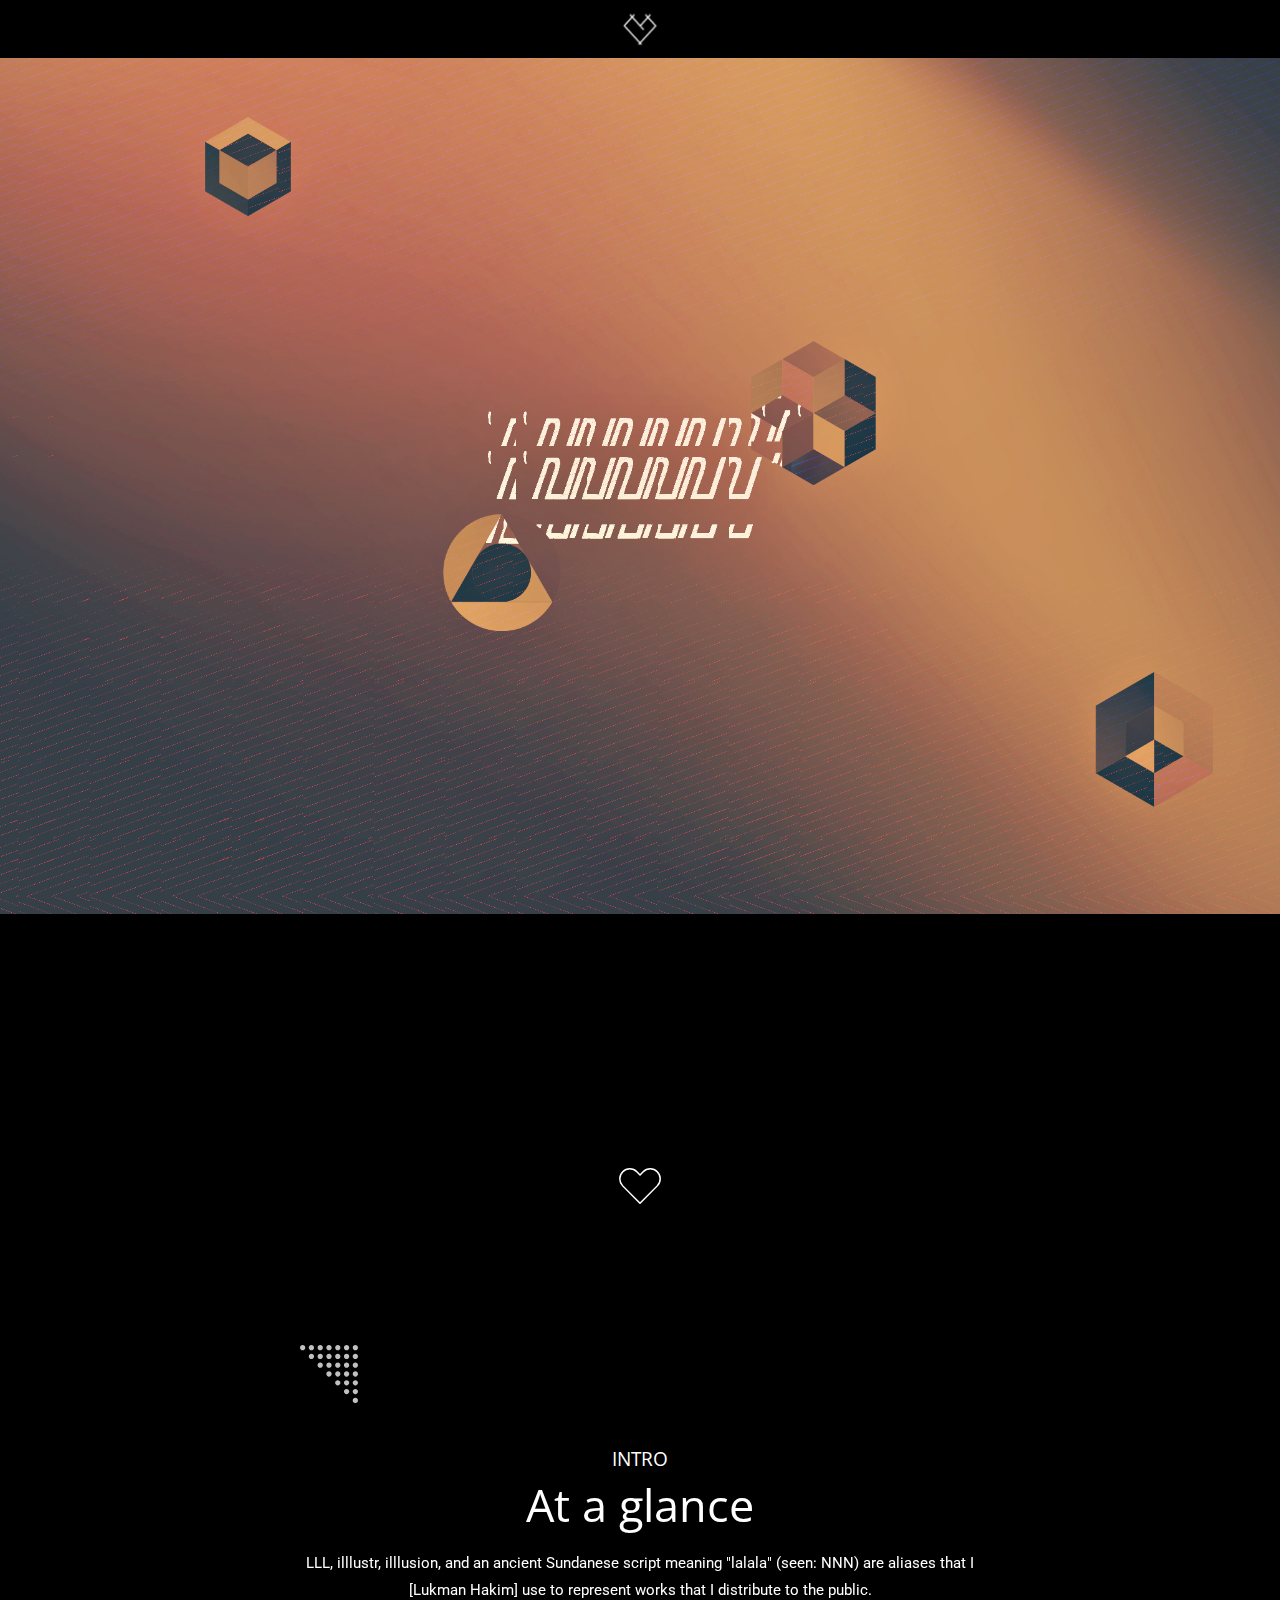
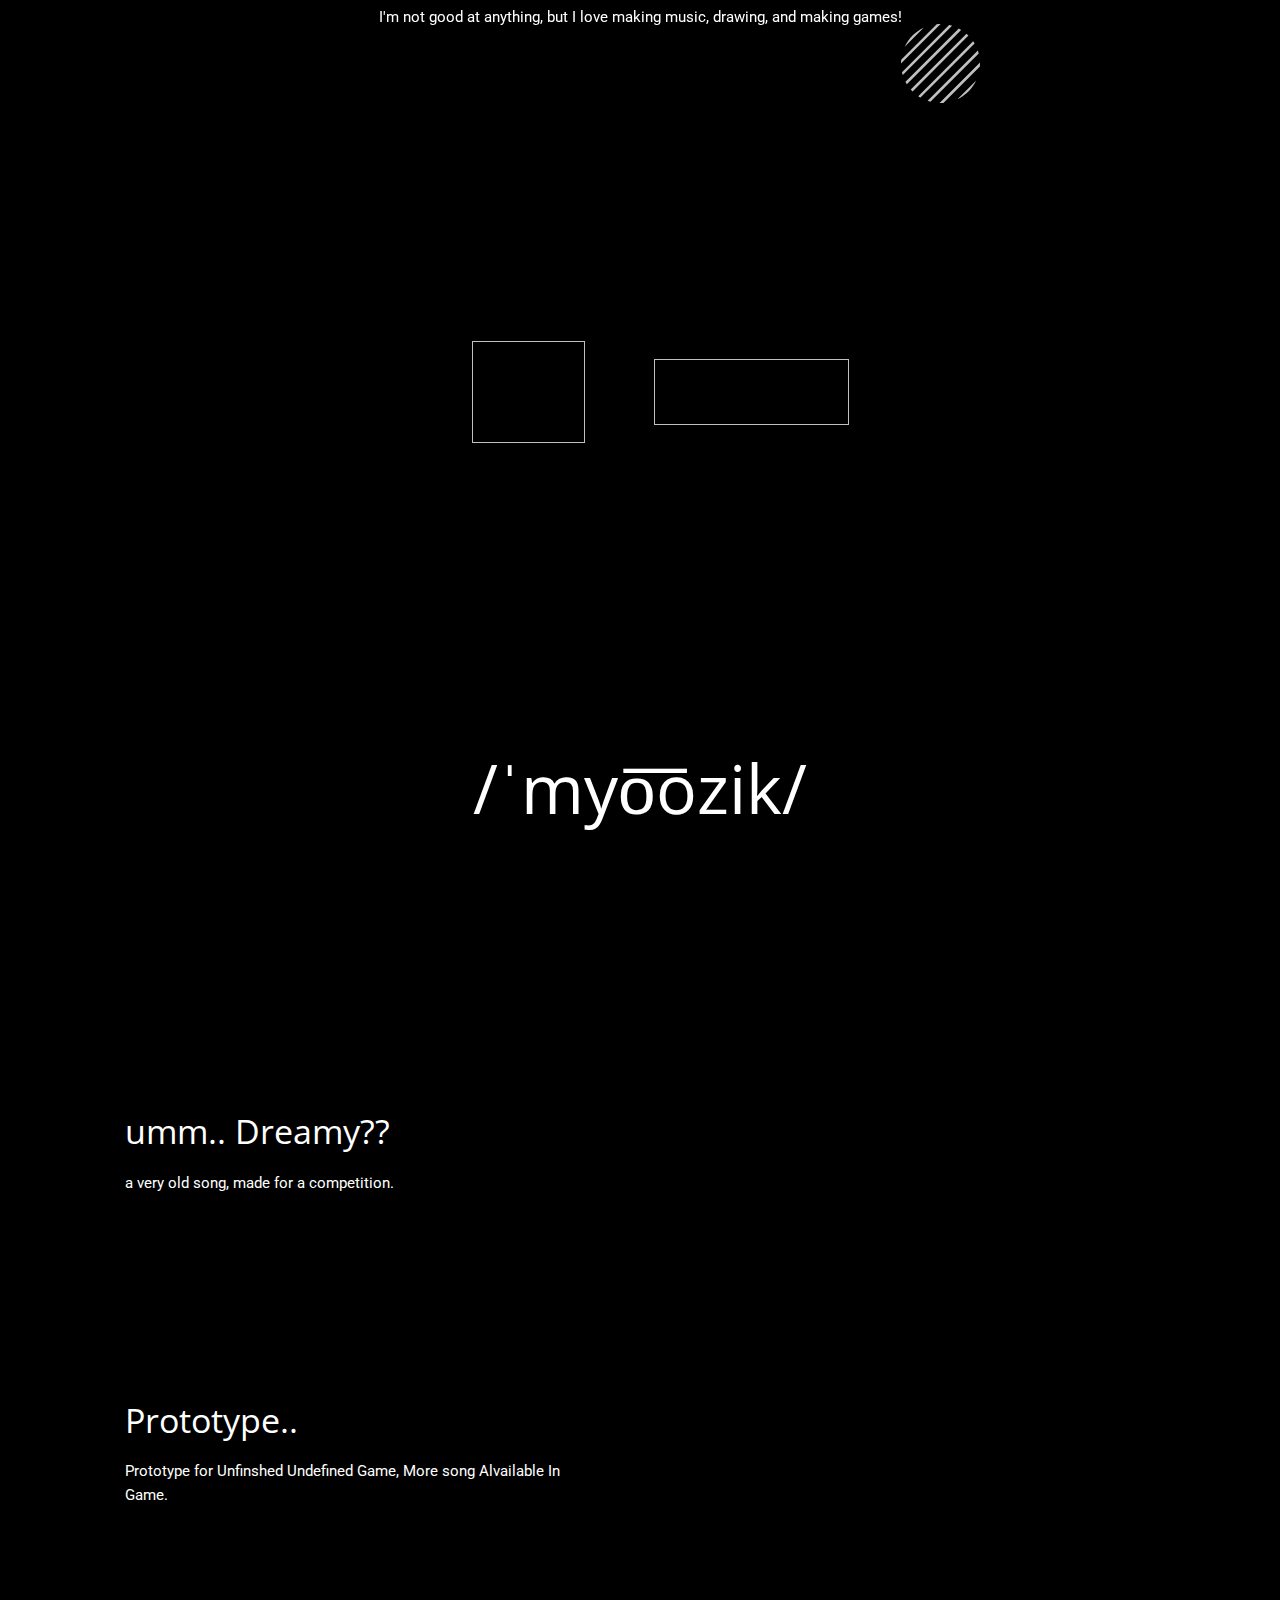
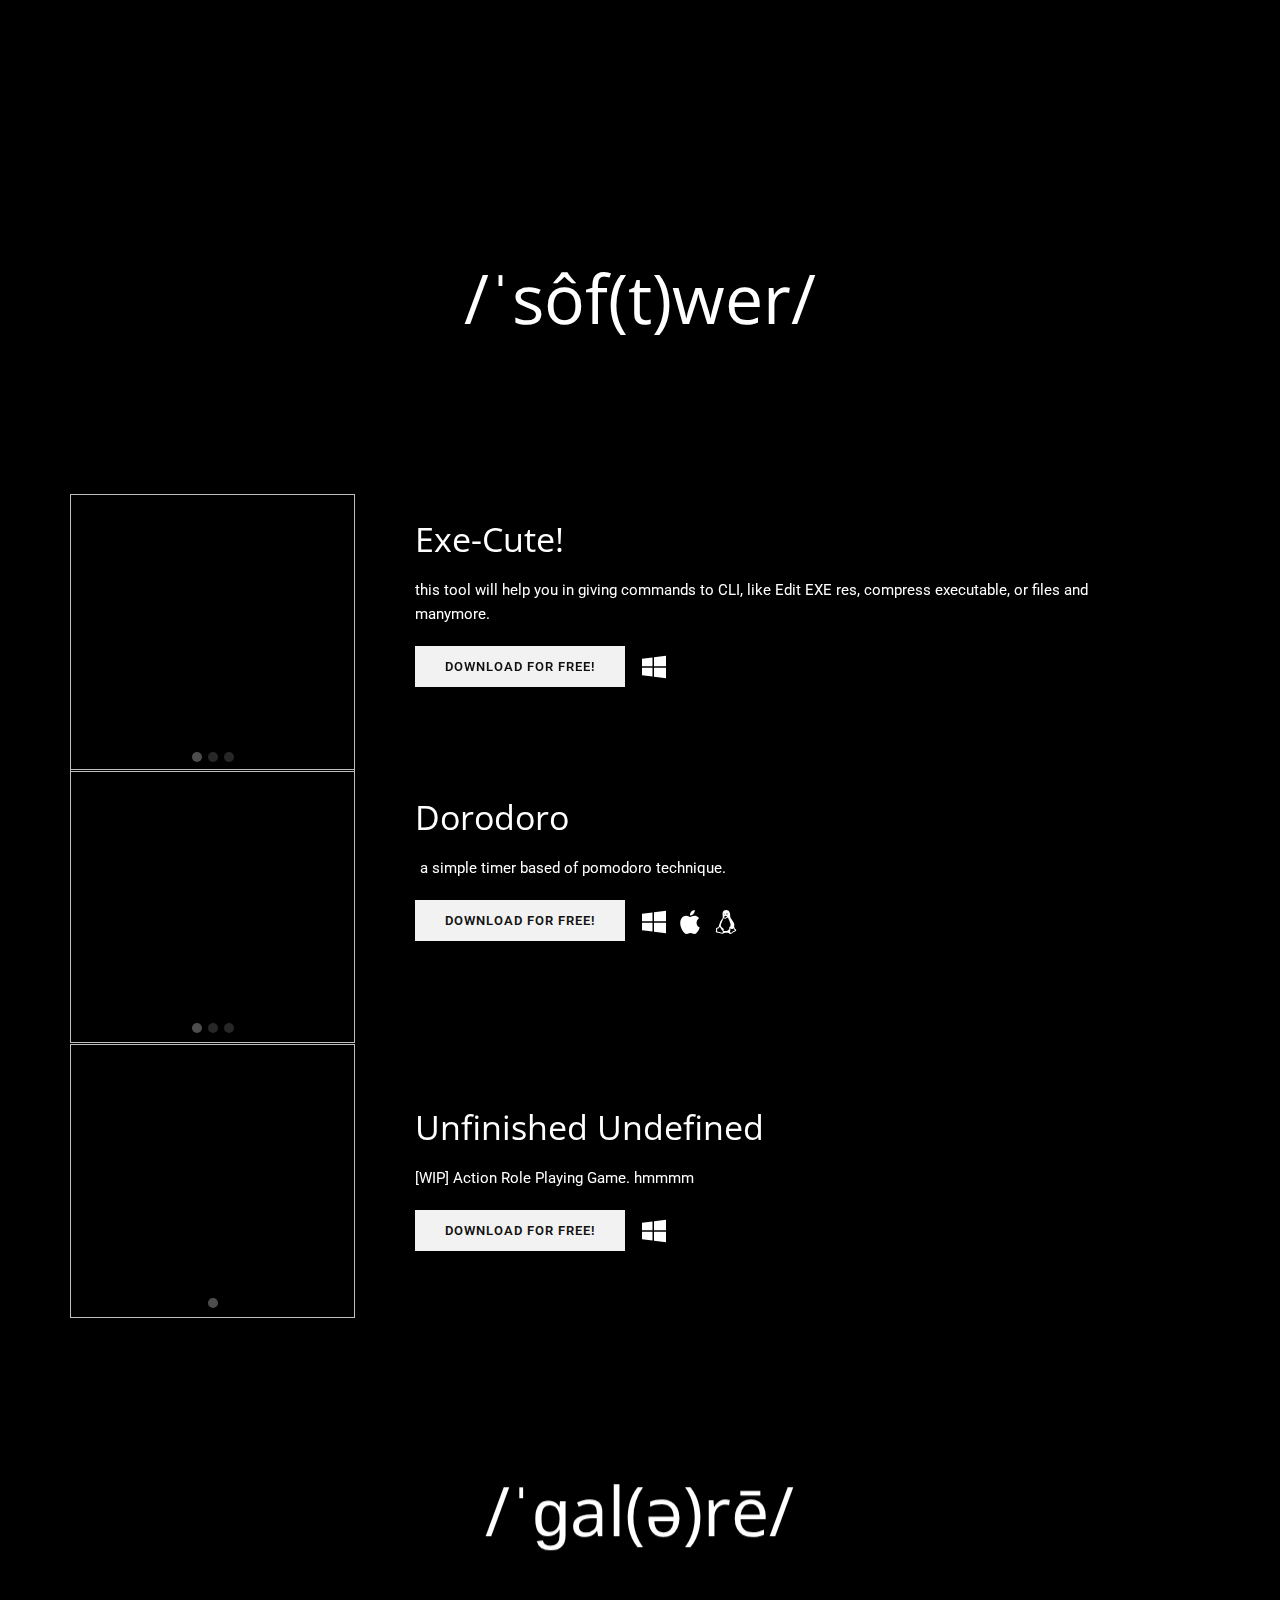
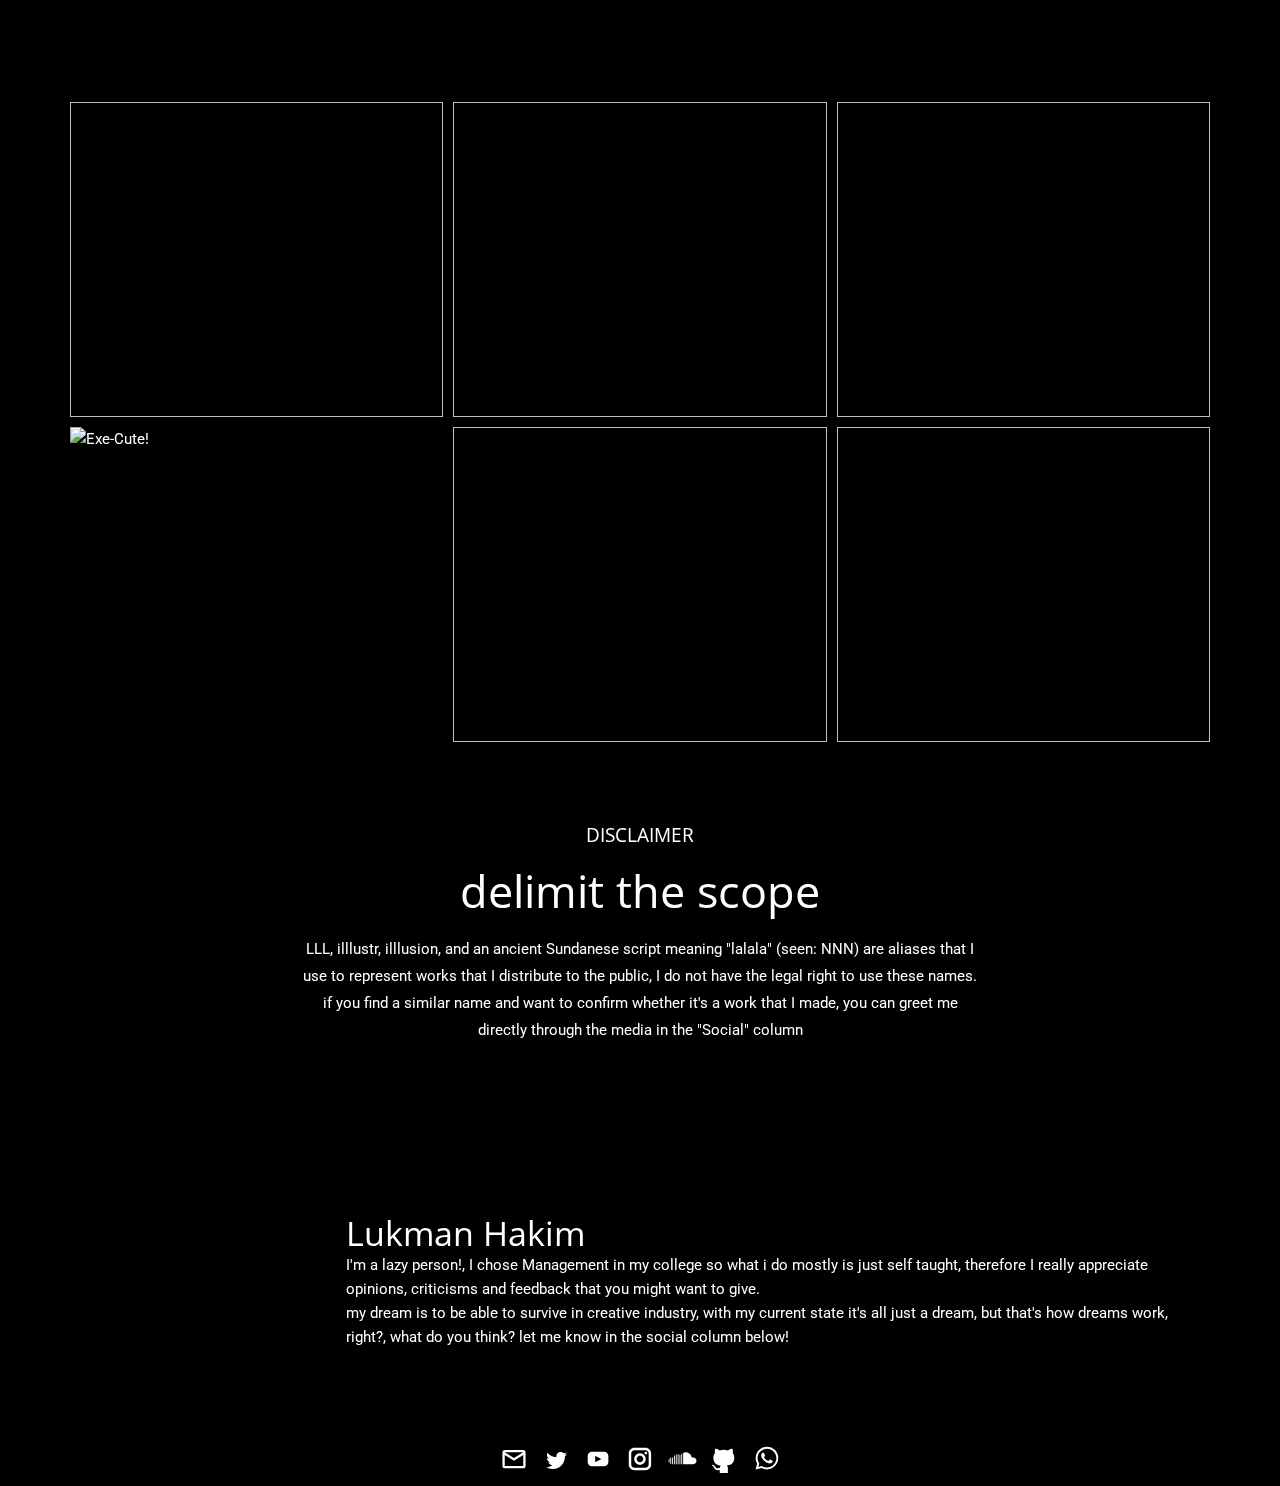
<file: Illlusion.html>
<!DOCTYPE html>
<html style="font-size: 15px;">
  <head>
    <meta name="viewport" content="width=device-width, initial-scale=1.0">
    <meta charset="utf-8">
    <meta name="keywords" content="Project">
    <meta name="description" content="">
    <meta name="page_type" content="np-template-header-footer-from-plugin">
    <title>illlusion</title>
    <link rel="stylesheet" href="nicepage.css" media="screen">
<link rel="stylesheet" href="Illlusion.css" media="screen">
    <script class="u-script" type="text/javascript" src="jquery.js" defer=""></script>
    <script class="u-script" type="text/javascript" src="nicepage.js" defer=""></script>
    <meta name="generator" content="illlusion">
    <link rel="icon" href="images/favicon1.png">
    <link id="u-theme-google-font" rel="stylesheet" href="https://fonts.googleapis.com/css?family=Open+Sans:300,300i,400,400i,600,600i,700,700i,800,800i|Roboto:100,100i,300,300i,400,400i,500,500i,700,700i,900,900i">
    
    
    
    
    
    
    
    
    
    
    
    
    
    
    <script type="application/ld+json">{
		"@context": "http://schema.org",
		"@type": "Organization",
		"name": "illlustr"
}</script>
    <meta name="theme-color" content="#478ac9">
    <meta property="og:title" content="illlusion">
    <meta property="og:description" content="">
    <meta property="og:type" content="website">
  </head>
  <body class="u-body u-overlap"><header class="u-clearfix u-header u-sticky u-sticky-2a15" id="sec-a3df"><div class="u-clearfix u-sheet u-valign-middle u-sheet-1">
        <nav class="u-align-center u-menu u-menu-one-level u-offcanvas u-offcanvas-shift u-menu-1" data-position="illlustr" data-responsive-from="XL">
          <div class="menu-collapse" style="font-size: 1rem; letter-spacing: 0px;">
            <a class="u-button-style u-custom-left-right-menu-spacing u-custom-padding-bottom u-custom-top-bottom-menu-spacing u-file-icon u-nav-link u-text-active-palette-1-base u-text-hover-palette-2-base u-file-icon-1" href="#">
              <img src="images/LLL_Blckshdw.png" alt="">
            </a>
          </div>
          <div class="u-nav-container">
            <ul class="u-nav u-unstyled u-nav-1"><li class="u-nav-item"><a class="u-button-style u-nav-link u-text-active-palette-1-base u-text-hover-palette-2-base" href="Illlusion.html" style="padding: 10px 20px;">Illlusion</a>
</li></ul>
          </div>
          <div class="u-nav-container-collapse">
            <div class="u-black u-container-style u-inner-container-layout u-sidenav">
              <div class="u-sidenav-overflow">
                <div class="u-menu-close"></div>
                <ul class="u-align-center u-nav u-popupmenu-items u-spacing-0 u-unstyled u-nav-2"><li class="u-nav-item"><a class="u-button-style u-nav-link" href="Illlusion.html">Illlusion</a>
</li></ul>
              </div>
            </div>
            <div class="u-grey-90 u-menu-overlay u-opacity u-opacity-50"></div>
          </div>
        </nav>
      </div><style class="u-sticky-style" data-style-id="2a15">.u-sticky-fixed.u-sticky-2a15:before, .u-body.u-sticky-fixed .u-sticky-2a15:before {
borders: top right bottom left !important
}</style></header>
    <section class="u-black u-clearfix u-section-1" id="sec-f29f">
      <div class="u-clearfix u-sheet u-sheet-1"></div>
    </section>
    <section class="skrollable u-align-center u-clearfix u-image u-lightbox u-parallax lazyload u-section-2" id="sec-40c7" data-image-width="2564" data-image-height="1444" data-bg="url(&quot;images/lllsmpl.png&quot;)"></section>
    <section class="u-clearfix u-section-3" id="carousel_1ec7">
      <div class="u-align-left u-clearfix u-sheet u-valign-middle u-sheet-1">
        <div class="u-border-6 u-border-white u-shape u-shape-svg u-text-black u-shape-1" data-animation-name="fadeIn" data-animation-duration="1000" data-animation-delay="0" data-animation-direction="">
          <svg class="u-svg-link" preserveAspectRatio="none" viewBox="0 0 160 150" style=""><use xmlns:xlink="http://www.w3.org/1999/xlink" xlink:href="#svg-fc67"></use></svg>
          <svg class="u-svg-content" viewBox="-3 -3 166 156" x="0px" y="0px" id="svg-fc67"><path d="M148.4,12.9c-15.4-17.1-40.3-17.1-55.7,0L80.1,26.8L67.5,12.9C52-4.3,27.2-4.3,11.7,12.9C-3.9,30-3.9,57.3,11.5,74.4
	L79.9,150l68.5-75.5C163.9,57.4,163.9,30,148.4,12.9L148.4,12.9z"></path></svg>
        </div>
      </div>
    </section>
    <section class="u-align-center u-black u-clearfix u-section-4" id="carousel_efaa">
      <div class="u-clearfix u-sheet u-sheet-1">
        <div class="u-shape u-shape-svg u-text-grey-25 u-shape-1" data-animation-name="slideIn" data-animation-duration="1000" data-animation-delay="0" data-animation-direction="Down">
          <svg class="u-svg-link" preserveAspectRatio="none" viewBox="0 0 160 160" style=""><use xmlns:xlink="http://www.w3.org/1999/xlink" xlink:href="#svg-24f0"></use></svg>
          <svg class="u-svg-content" viewBox="0 0 160 160" x="0px" y="0px" id="svg-24f0"><path d="M152.7,0c4,0,7.3,3.4,7.3,7.3s-3.2,7.3-7.2,7.3s-7.3-3.3-7.3-7.3S148.7,0,152.7,0z M145.4,31.5c0,4,3.3,7.3,7.3,7.3
	s7.3-3.3,7.3-7.3s-3.3-7.3-7.3-7.3C148.8,24.2,145.4,27.5,145.4,31.5z M121.2,7.3c0,4,3.3,7.3,7.3,7.3s7.3-3.3,7.3-7.3
	S132.5,0,128.5,0S121.2,3.3,121.2,7.3z M97,7.3c0,3.9,3.2,7.3,7.2,7.3s7.3-3.3,7.3-7.3S108.2,0,104.2,0C100.3,0,97,3.4,97,7.3z
	 M72.7,7.3c0,4,3.3,7.3,7.3,7.3s7.3-3.3,7.3-7.3S84,0,80,0C76,0,72.7,3.3,72.7,7.3z M48.5,7.3c0,4,3.3,7.3,7.3,7.3s7.3-3.3,7.3-7.3
	S59.8,0,55.8,0C51.8,0,48.5,3.3,48.5,7.3z M24.2,7.3c0,4,3.3,7.3,7.3,7.3s7.3-3.3,7.3-7.3S35.5,0,31.5,0C27.5,0,24.2,3.3,24.2,7.3z
	 M0,7.3c0,4,3.3,7.3,7.3,7.3s7.3-3.3,7.3-7.3S11.3,0,7.3,0S0,3.3,0,7.3z M121.2,31.5c0,4,3.3,7.3,7.3,7.3s7.3-3.3,7.3-7.3
	s-3.3-7.3-7.3-7.3S121.2,27.5,121.2,31.5z M96.9,31.5c0,4,3.3,7.3,7.3,7.3s7.3-3.3,7.3-7.3s-3.3-7.3-7.3-7.3
	C100.3,24.2,96.9,27.5,96.9,31.5z M72.7,31.5c0,4,3.3,7.3,7.3,7.3s7.3-3.3,7.3-7.3S84,24.2,80,24.2S72.7,27.5,72.7,31.5z M48.5,31.5
	c0,4,3.3,7.3,7.3,7.3s7.3-3.3,7.3-7.3s-3.3-7.3-7.3-7.3S48.5,27.5,48.5,31.5z M24.2,31.5c0,4,3.3,7.3,7.3,7.3s7.3-3.3,7.3-7.3
	s-3.3-7.3-7.3-7.3S24.2,27.5,24.2,31.5z M145.4,55.7c0,4,3.3,7.3,7.3,7.3s7.3-3.2,7.3-7.2s-3.3-7.3-7.3-7.3
	C148.8,48.5,145.4,51.7,145.4,55.7z M121.2,55.8c0,4,3.3,7.3,7.3,7.3s7.3-3.3,7.3-7.3s-3.3-7.3-7.3-7.3S121.2,51.8,121.2,55.8z
	 M96.9,55.8c0,4,3.3,7.3,7.3,7.3s7.3-3.3,7.3-7.3s-3.3-7.3-7.3-7.3C100.3,48.5,96.9,51.8,96.9,55.8z M72.7,55.7c0,4,3.3,7.3,7.3,7.3
	s7.3-3.2,7.3-7.2S84,48.5,80,48.5S72.7,51.7,72.7,55.7z M48.5,55.8c0,4,3.3,7.3,7.3,7.3s7.3-3.3,7.3-7.3s-3.3-7.3-7.3-7.3
	S48.5,51.8,48.5,55.8z M145.4,80c0,4,3.3,7.3,7.3,7.3S160,84,160,80s-3.3-7.3-7.3-7.3C148.8,72.7,145.4,76,145.4,80z M121.2,80
	c0,4,3.3,7.3,7.3,7.3s7.3-3.3,7.3-7.3s-3.3-7.3-7.3-7.3S121.2,76,121.2,80z M97,80c0,4,3.2,7.3,7.2,7.3s7.3-3.3,7.3-7.3
	s-3.3-7.3-7.3-7.3C100.3,72.7,97,76,97,80z M72.7,80c0,4,3.3,7.3,7.3,7.3s7.3-3.3,7.3-7.3S84,72.7,80,72.7S72.7,76,72.7,80z
	 M145.4,104.3c0,4,3.3,7.3,7.3,7.3s7.3-3.3,7.3-7.3s-3.3-7.3-7.3-7.3C148.8,97,145.5,100.3,145.4,104.3z M121.2,104.3
	c0,4,3.3,7.3,7.3,7.3s7.3-3.3,7.3-7.3s-3.3-7.3-7.3-7.3S121.2,100.3,121.2,104.3z M96.9,104.3c0,4,3.3,7.3,7.3,7.3s7.3-3.3,7.3-7.3
	s-3.3-7.3-7.3-7.3C100.3,97,97,100.3,96.9,104.3z M145.4,128.5c0,4,3.3,7.3,7.3,7.3s7.3-3.3,7.3-7.3s-3.3-7.3-7.3-7.3
	C148.8,121.2,145.5,124.5,145.4,128.5z M121.2,128.5c0,4,3.3,7.3,7.3,7.3s7.3-3.3,7.3-7.3s-3.3-7.3-7.3-7.3S121.2,124.5,121.2,128.5
	z M145.4,152.8c0,4,3.3,7.3,7.3,7.3s7.3-3.3,7.3-7.3s-3.3-7.3-7.3-7.3C148.8,145.5,145.5,148.8,145.4,152.8z"></path></svg>
        </div>
        <h5 class="u-align-center-lg u-align-center-md u-align-center-sm u-align-center-xl u-text u-text-1">intro</h5>
        <h1 class="u-align-center-lg u-align-center-md u-align-center-sm u-align-center-xl u-text u-text-2" data-animation-name="fadeIn" data-animation-duration="1000" data-animation-delay="0" data-animation-direction=""> At a glance</h1>
        <div class="u-shape u-shape-svg u-text-grey-25 u-shape-2" data-animation-name="zoomIn" data-animation-duration="1000" data-animation-delay="500" data-animation-direction="Down">
          <svg class="u-svg-link" preserveAspectRatio="none" viewBox="0 0 160 160" style=""><use xmlns:xlink="http://www.w3.org/1999/xlink" xlink:href="#svg-c609"></use></svg>
          <svg class="u-svg-content" viewBox="0 0 160 160" x="0px" y="0px" id="svg-c609"><path d="M114.3,152.3l38-38C144.4,130.9,130.9,144.4,114.3,152.3z M117.1,9.1l-108,108c0.8,1.6,1.7,3.2,2.7,4.8l110-110
	C120.3,10.9,118.7,10,117.1,9.1z M97.5,2L2,97.5c0.4,2,1,4,1.5,5.9l99.9-99.9C101.5,2.9,99.5,2.4,97.5,2z M80,160c2,0,4-0.1,5.9-0.2
	l73.9-73.9c0.1-2,0.2-3.9,0.2-5.9c0-0.6,0-1.2,0-1.9L78.1,160C78.8,160,79.4,160,80,160z M34.9,146.1c1.5,1,3,2,4.6,2.9L149,39.5
	c-0.9-1.6-1.9-3.1-2.9-4.6L34.9,146.1z M132.7,19.8L19.8,132.7c1.2,1.3,2.3,2.6,3.6,3.9L136.6,23.4C135.3,22.2,134,21,132.7,19.8z
	 M59.6,157.4l97.8-97.8c-0.5-1.9-1.1-3.8-1.7-5.7L53.9,155.6C55.8,156.3,57.7,156.9,59.6,157.4z M7.6,45.9L45.9,7.6
	C29.1,15.5,15.5,29.1,7.6,45.9z M80,0c-2.6,0-5.1,0.1-7.6,0.4l-72,72C0.1,74.9,0,77.4,0,80c0,0.1,0,0.2,0,0.2L80.2,0
	C80.2,0,80.1,0,80,0z"></path></svg>
        </div>
        <p class="u-align-center u-text u-text-3" data-animation-name="pulse" data-animation-duration="1000" data-animation-delay="250" data-animation-direction=""> LLL, illlustr, illlusion, and an ancient Sundanese script meaning "lalala" (seen: NNN) are aliases that I [Lukman Hakim] use to represent works that I distribute to the public.<br>I'm not good at anything, but I love making music, drawing, and making games!
        </p>
        <div class="u-align-center u-clearfix u-layout-wrap u-layout-wrap-1">
          <div class="u-layout">
            <div class="u-layout-row">
              <div class="u-container-style u-layout-cell u-size-30 u-layout-cell-1">
                <div class="u-container-layout u-valign-middle u-container-layout-1">
                  <img class="u-image u-image-default lazyload u-image-1" alt="" data-image-width="285" data-image-height="256" data-animation-name="slideIn" data-animation-duration="1000" data-animation-delay="0" data-animation-direction="Down" data-src="images/LLL_Blckshdw.png?rand=0ea1">
                </div>
              </div>
              <div class="u-container-style u-layout-cell u-size-30 u-layout-cell-2">
                <div class="u-container-layout u-container-layout-2">
                  <img class="u-image u-image-default lazyload u-image-2" alt="" data-image-width="2010" data-image-height="677" data-animation-name="slideIn" data-animation-duration="1000" data-animation-delay="0" data-animation-direction="Down" data-src="images/lllv.png">
                </div>
              </div>
            </div>
          </div>
        </div>
      </div>
    </section>
    <section class="skrollable u-clearfix u-image u-parallax u-shading lazyload u-section-5" id="carousel_23a8" data-image-width="1920" data-image-height="1080" data-bg="url(&quot;images/Screenshot2021-08-05172220.png&quot;)">
      <div class="u-clearfix u-sheet u-sheet-1">
        <h1 class="u-align-center u-text u-text-default u-title u-text-1" data-animation-name="fadeIn" data-animation-duration="1000" data-animation-delay="0" data-animation-direction="">
          <a class="u-active-none u-border-none u-btn u-button-style u-hover-palette-2-base u-none u-text-body-alt-color u-btn-1" href="https://soundcloud.com/notlkmn" target="_blank"> /ˈmyo͞ozik/</a>
        </h1>
      </div>
    </section>
    <section class="u-clearfix u-section-6" id="sec-0649">
      <div class="u-clearfix u-sheet u-valign-middle u-sheet-1">
        <div class="u-clearfix u-expanded-width u-layout-wrap u-layout-wrap-1">
          <div class="u-gutter-0 u-layout">
            <div class="u-layout-col">
              <div class="u-size-30">
                <div class="u-layout-row">
                  <div class="u-container-style u-layout-cell u-size-30 u-layout-cell-1">
                    <div class="u-container-layout u-valign-middle u-container-layout-1">
                      <div class="fr-view u-align-center u-clearfix u-rich-text u-text u-text-1">
                        <h2 style="text-align: left;">umm.. Dreamy??</h2>
                        <p style="text-align: left;">a very old song, made for a competition.</p>
                      </div>
                    </div>
                  </div>
                  <div class="u-container-style u-layout-cell u-size-30 u-layout-cell-2">
                    <div class="u-container-layout u-container-layout-2">
                      <div class="u-clearfix u-custom-html u-custom-html-1">
                        <iframe width="100%" height="166" scrolling="no" frameborder="no" allow="autoplay" src="https://w.soundcloud.com/player/?url=https%3A//api.soundcloud.com/tracks/548704152&amp;color=%23ff5500&amp;auto_play=false&amp;hide_related=false&amp;show_comments=true&amp;show_user=true&amp;show_reposts=false&amp;show_teaser=true"></iframe>
                        <div style="font-size: 10px; color: #cccccc;line-break: anywhere;word-break: normal;overflow: hidden;white-space: nowrap;text-overflow: ellipsis; font-family: Interstate,Lucida Grande,Lucida Sans Unicode,Lucida Sans,Garuda,Verdana,Tahoma,sans-serif;font-weight: 100;"></div>
                      </div>
                    </div>
                  </div>
                </div>
              </div>
              <div class="u-size-30">
                <div class="u-layout-row">
                  <div class="u-container-style u-layout-cell u-size-30 u-layout-cell-3">
                    <div class="u-container-layout u-valign-middle u-container-layout-3">
                      <div class="fr-view u-align-center u-clearfix u-rich-text u-text u-text-2">
                        <h2 style="text-align: left;">Prototype..</h2>
                        <p style="text-align: left;">Prototype for Unfinshed Undefined Game, More song Alvailable In Game.</p>
                      </div>
                    </div>
                  </div>
                  <div class="u-container-style u-layout-cell u-size-30 u-layout-cell-4">
                    <div class="u-container-layout u-container-layout-4">
                      <div class="u-clearfix u-custom-html u-custom-html-2">
                        <iframe width="100%" height="300" scrolling="no" frameborder="no" allow="autoplay" src="https://w.soundcloud.com/player/?url=https%3A//api.soundcloud.com/playlists/1297525873&amp;color=%23ff5500&amp;auto_play=false&amp;hide_related=false&amp;show_comments=true&amp;show_user=true&amp;show_reposts=false&amp;show_teaser=true&amp;visual=true"></iframe>
                        <div style="font-size: 10px; color: #cccccc;line-break: anywhere;word-break: normal;overflow: hidden;white-space: nowrap;text-overflow: ellipsis; font-family: Interstate,Lucida Grande,Lucida Sans Unicode,Lucida Sans,Garuda,Verdana,Tahoma,sans-serif;font-weight: 100;">
                          <a href="https://soundcloud.com/notlkmn" title="LLL!" target="_blank" style="color: #cccccc; text-decoration: none;"></a>
                          <a href="https://soundcloud.com/notlkmn/sets/rawprototype" title="[RAW][Prototype][Unfinished Undefined]" target="_blank" style="color: #cccccc; text-decoration: none;"></a>
                        </div>
                      </div>
                    </div>
                  </div>
                </div>
              </div>
            </div>
          </div>
        </div>
      </div>
    </section>
    <section class="skrollable u-clearfix u-image u-parallax u-shading lazyload u-section-7" id="sec-1f10" data-image-width="1920" data-image-height="1080" data-bg="url(&quot;images/Screenshot2021-08-05134957.png&quot;)">
      <div class="u-clearfix u-sheet u-valign-middle u-sheet-1">
        <h1 class="u-align-center u-text u-text-default u-title u-text-1" data-animation-name="fadeIn" data-animation-duration="1000" data-animation-delay="0" data-animation-direction="">
          <a class="u-active-none u-border-none u-btn u-button-style u-hover-palette-2-base u-none u-text-body-alt-color u-btn-1" href="https://illl.itch.io/" target="_blank"> /ˈsôf(t)wer/</a>
        </h1>
      </div>
    </section>
    <section class="u-align-center u-clearfix u-section-8" id="sec-0f9a">
      <div class="u-clearfix u-sheet u-valign-middle-xl u-sheet-1">
        <div class="u-align-center u-clearfix u-expanded-width u-gutter-0 u-layout-wrap u-layout-wrap-1">
          <div class="u-layout">
            <div class="u-layout-col">
              <div class="u-size-60">
                <div class="u-layout-row">
                  <div class="u-container-style u-layout-cell u-left-cell u-size-15 u-layout-cell-1" src="">
                    <div class="u-container-layout u-container-layout-1">
                      <div class="u-carousel u-expanded-width u-gallery u-layout-carousel u-lightbox u-no-transition u-show-text-none u-gallery-1" data-interval="5000" data-u-ride="carousel" id="carousel-9387">
                        <ol class="u-absolute-hcenter u-carousel-indicators u-carousel-indicators-1">
                          <li data-u-target="#carousel-9387" data-u-slide-to="0" class="u-active u-grey-70 u-shape-circle" style="width: 10px; height: 10px;"></li>
                          <li data-u-target="#carousel-9387" data-u-slide-to="1" class="u-grey-70 u-shape-circle" style="width: 10px; height: 10px;"></li>
                          <li data-u-target="#carousel-9387" data-u-slide-to="2" class="u-grey-70 u-shape-circle" style="width: 10px; height: 10px;"></li>
                        </ol>
                        <div class="u-carousel-inner u-gallery-inner" role="listbox">
                          <div class="u-active u-carousel-item u-gallery-item u-carousel-item-1" data-image-width="1600" data-image-height="822">
                            <div class="u-back-slide">
                              <img class="u-back-image u-expanded lazyload" data-src="images/Screenshot2021-08-06182600.png">
                            </div>
                            <div class="u-align-left u-over-slide u-over-slide-1">
                              <h3 class="u-gallery-heading" style="margin-left: 0px; margin-right: auto;"></h3>
                              <p class="u-gallery-text" style="margin-left: 0px; margin-right: auto;"></p>
                            </div>
                            <style data-mode="XL" data-visited="true"></style>
                            <style data-mode="LG" data-visited="true"></style>
                            <style data-mode="MD"></style>
                            <style data-mode="SM"></style>
                            <style data-mode="XS"></style>
                          </div>
                          <div class="u-carousel-item u-gallery-item u-carousel-item-2">
                            <div class="u-back-slide" data-image-width="1600" data-image-height="833">
                              <img class="u-back-image u-expanded lazyload" data-src="images/Screenshot2021-08-05120820.png">
                            </div>
                            <div class="u-align-left u-over-slide u-over-slide-2">
                              <h3 class="u-gallery-heading" style="margin-left: 0px; margin-right: auto;"></h3>
                              <p class="u-gallery-text" style="margin-left: 0px; margin-right: auto;"></p>
                            </div>
                          </div>
                          <div class="u-carousel-item u-gallery-item u-carousel-item-3" data-image-width="1920" data-image-height="987">
                            <div class="u-back-slide">
                              <img class="u-back-image u-expanded lazyload" data-src="images/Screenshot2021-08-06182747.png">
                            </div>
                            <div class="u-align-left u-over-slide u-over-slide-3">
                              <h3 class="u-gallery-heading" style="margin-left: 0px; margin-right: auto;"></h3>
                              <p class="u-gallery-text" style="margin-left: 0px; margin-right: auto;"></p>
                            </div>
                            <style data-mode="XL" data-visited="true"></style>
                            <style data-mode="LG" data-visited="true"></style>
                            <style data-mode="MD"></style>
                            <style data-mode="SM"></style>
                            <style data-mode="XS"></style>
                          </div>
                        </div>
                        <a class="u-absolute-vcenter u-carousel-control u-carousel-control-prev u-hidden u-icon-rectangle u-opacity u-opacity-70 u-text-white u-carousel-control-1" href="#carousel-9387" role="button" data-u-slide="prev">
                          <span aria-hidden="true">
                            <svg viewBox="0 0 477.175 477.175"><path d="M145.188,238.575l215.5-215.5c5.3-5.3,5.3-13.8,0-19.1s-13.8-5.3-19.1,0l-225.1,225.1c-5.3,5.3-5.3,13.8,0,19.1l225.1,225
		c2.6,2.6,6.1,4,9.5,4s6.9-1.3,9.5-4c5.3-5.3,5.3-13.8,0-19.1L145.188,238.575z"></path></svg>
                          </span>
                          <span class="sr-only">
                            <svg viewBox="0 0 477.175 477.175"><path d="M145.188,238.575l215.5-215.5c5.3-5.3,5.3-13.8,0-19.1s-13.8-5.3-19.1,0l-225.1,225.1c-5.3,5.3-5.3,13.8,0,19.1l225.1,225
		c2.6,2.6,6.1,4,9.5,4s6.9-1.3,9.5-4c5.3-5.3,5.3-13.8,0-19.1L145.188,238.575z"></path></svg>
                          </span>
                        </a>
                        <a class="u-absolute-vcenter u-carousel-control u-carousel-control-next u-hidden u-icon-rectangle u-opacity u-opacity-70 u-text-white u-carousel-control-2" href="#carousel-9387" role="button" data-u-slide="next">
                          <span aria-hidden="true">
                            <svg viewBox="0 0 477.175 477.175"><path d="M360.731,229.075l-225.1-225.1c-5.3-5.3-13.8-5.3-19.1,0s-5.3,13.8,0,19.1l215.5,215.5l-215.5,215.5
		c-5.3,5.3-5.3,13.8,0,19.1c2.6,2.6,6.1,4,9.5,4c3.4,0,6.9-1.3,9.5-4l225.1-225.1C365.931,242.875,365.931,234.275,360.731,229.075z"></path></svg>
                          </span>
                          <span class="sr-only">
                            <svg viewBox="0 0 477.175 477.175"><path d="M360.731,229.075l-225.1-225.1c-5.3-5.3-13.8-5.3-19.1,0s-5.3,13.8,0,19.1l215.5,215.5l-215.5,215.5
		c-5.3,5.3-5.3,13.8,0,19.1c2.6,2.6,6.1,4,9.5,4c3.4,0,6.9-1.3,9.5-4l225.1-225.1C365.931,242.875,365.931,234.275,360.731,229.075z"></path></svg>
                          </span>
                        </a>
                      </div>
                    </div>
                  </div>
                  <div class="u-align-left u-container-style u-image u-layout-cell u-right-cell u-shading u-size-45 lazyload u-image-1" data-image-width="320" data-image-height="320" data-bg="url(&quot;images/bg2.png&quot;)">
                    <div class="u-container-layout u-container-layout-2">
                      <h2 class="u-text u-text-1" data-animation-name="fadeIn" data-animation-duration="1000" data-animation-delay="0">Exe-Cute!</h2>
                      <p class="u-text u-text-2" data-animation-name="fadeIn" data-animation-duration="1000" data-animation-delay="0"> this tool will help you in giving commands to CLI, like Edit EXE res, compress executable, or files and manymore.</p>
                      <a href="https://illl.itch.io/exe-cute" class="u-border-none u-btn u-btn-rectangle u-button-style u-grey-5 u-btn-1" data-animation-name="slideIn" data-animation-duration="1000" data-animation-delay="0" data-animation-direction="Down" target="_blank">Download For Free!</a>
                      <div class="u-container-style u-group u-group-1">
                        <div class="u-container-layout"><span class="u-icon u-icon-circle u-text-white u-icon-1"><svg class="u-svg-link" preserveAspectRatio="xMidYMin slice" viewBox="0 0 512 512" style=""><use xmlns:xlink="http://www.w3.org/1999/xlink" xlink:href="#svg-5b20"></use></svg><svg class="u-svg-content" viewBox="0 0 512 512" x="0px" y="0px" id="svg-5b20" style="enable-background:new 0 0 512 512;"><g><g><polygon points="0,80 0,240 224,240 224,52   "></polygon>
</g>
</g><g><g><polygon points="256,48 256,240 512,240 512,16   "></polygon>
</g>
</g><g><g><polygon points="256,272 256,464 512,496 512,272   "></polygon>
</g>
</g><g><g><polygon points="0,272 0,432 224,460 224,272   "></polygon>
</g>
</g></svg></span>
                        </div>
                      </div>
                    </div>
                  </div>
                </div>
              </div>
            </div>
          </div>
        </div>
        <div class="u-align-center u-clearfix u-expanded-width u-gutter-0 u-layout-wrap u-layout-wrap-2">
          <div class="u-layout">
            <div class="u-layout-col">
              <div class="u-size-60">
                <div class="u-layout-row">
                  <div class="u-container-style u-layout-cell u-left-cell u-size-15 u-layout-cell-3" src="">
                    <div class="u-container-layout u-container-layout-4">
                      <div class="u-carousel u-expanded-width-sm u-expanded-width-xs u-gallery u-layout-carousel u-lightbox u-no-transition u-show-text-none u-gallery-2" data-interval="5000" data-u-ride="carousel" id="carousel-e02d">
                        <ol class="u-absolute-hcenter u-carousel-indicators u-carousel-indicators-2">
                          <li data-u-target="#carousel-e02d" data-u-slide-to="0" class="u-active u-grey-70 u-shape-circle" style="width: 10px; height: 10px;"></li>
                          <li data-u-target="#carousel-e02d" data-u-slide-to="1" class="u-grey-70 u-shape-circle" style="width: 10px; height: 10px;"></li>
                          <li data-u-target="#carousel-e02d" data-u-slide-to="2" class="u-grey-70 u-shape-circle" style="width: 10px; height: 10px;"></li>
                        </ol>
                        <div class="u-carousel-inner u-gallery-inner" role="listbox">
                          <div class="u-active u-carousel-item u-gallery-item u-carousel-item-4" data-image-width="1600" data-image-height="822">
                            <div class="u-back-slide" data-image-width="1600" data-image-height="820">
                              <img class="u-back-image u-expanded lazyload" data-src="images/Screenshot2021-08-06183818.png">
                            </div>
                            <div class="u-align-left u-over-slide u-over-slide-4">
                              <h3 class="u-gallery-heading" style="margin-left: 0px; margin-right: auto;"></h3>
                              <p class="u-gallery-text" style="margin-left: 0px; margin-right: auto;"></p>
                            </div>
                            <style data-mode="XL" data-visited="true"></style>
                            <style data-mode="LG" data-visited="true"></style>
                            <style data-mode="MD"></style>
                            <style data-mode="SM"></style>
                            <style data-mode="XS"></style>
                          </div>
                          <div class="u-carousel-item u-gallery-item u-carousel-item-5">
                            <div class="u-back-slide" data-image-width="353" data-image-height="244">
                              <img class="u-back-image u-expanded lazyload" data-src="images/Screenshot2021-08-06183902.png">
                            </div>
                            <div class="u-align-left u-over-slide u-over-slide-5">
                              <h3 class="u-gallery-heading" style="margin-left: 0px; margin-right: auto;"></h3>
                              <p class="u-gallery-text" style="margin-left: 0px; margin-right: auto;"></p>
                            </div>
                          </div>
                          <div class="u-carousel-item u-gallery-item u-carousel-item-6" data-image-width="1920" data-image-height="987">
                            <div class="u-back-slide" data-image-width="563" data-image-height="313">
                              <img class="u-back-image u-expanded lazyload" data-src="images/Screenshot2021-08-06183929.png">
                            </div>
                            <div class="u-align-left u-over-slide u-over-slide-6">
                              <h3 class="u-gallery-heading" style="margin-left: 0px; margin-right: auto;"></h3>
                              <p class="u-gallery-text" style="margin-left: 0px; margin-right: auto;"></p>
                            </div>
                            <style data-mode="XL" data-visited="true"></style>
                            <style data-mode="LG" data-visited="true"></style>
                            <style data-mode="MD"></style>
                            <style data-mode="SM"></style>
                            <style data-mode="XS"></style>
                          </div>
                        </div>
                        <a class="u-absolute-vcenter u-carousel-control u-carousel-control-prev u-hidden u-icon-rectangle u-opacity u-opacity-70 u-text-white u-carousel-control-3" href="#carousel-e02d" role="button" data-u-slide="prev">
                          <span aria-hidden="true">
                            <svg viewBox="0 0 477.175 477.175"><path d="M145.188,238.575l215.5-215.5c5.3-5.3,5.3-13.8,0-19.1s-13.8-5.3-19.1,0l-225.1,225.1c-5.3,5.3-5.3,13.8,0,19.1l225.1,225
		c2.6,2.6,6.1,4,9.5,4s6.9-1.3,9.5-4c5.3-5.3,5.3-13.8,0-19.1L145.188,238.575z"></path></svg>
                          </span>
                          <span class="sr-only">
                            <svg viewBox="0 0 477.175 477.175"><path d="M145.188,238.575l215.5-215.5c5.3-5.3,5.3-13.8,0-19.1s-13.8-5.3-19.1,0l-225.1,225.1c-5.3,5.3-5.3,13.8,0,19.1l225.1,225
		c2.6,2.6,6.1,4,9.5,4s6.9-1.3,9.5-4c5.3-5.3,5.3-13.8,0-19.1L145.188,238.575z"></path></svg>
                          </span>
                        </a>
                        <a class="u-absolute-vcenter u-carousel-control u-carousel-control-next u-hidden u-icon-rectangle u-opacity u-opacity-70 u-text-white u-carousel-control-4" href="#carousel-e02d" role="button" data-u-slide="next">
                          <span aria-hidden="true">
                            <svg viewBox="0 0 477.175 477.175"><path d="M360.731,229.075l-225.1-225.1c-5.3-5.3-13.8-5.3-19.1,0s-5.3,13.8,0,19.1l215.5,215.5l-215.5,215.5
		c-5.3,5.3-5.3,13.8,0,19.1c2.6,2.6,6.1,4,9.5,4c3.4,0,6.9-1.3,9.5-4l225.1-225.1C365.931,242.875,365.931,234.275,360.731,229.075z"></path></svg>
                          </span>
                          <span class="sr-only">
                            <svg viewBox="0 0 477.175 477.175"><path d="M360.731,229.075l-225.1-225.1c-5.3-5.3-13.8-5.3-19.1,0s-5.3,13.8,0,19.1l215.5,215.5l-215.5,215.5
		c-5.3,5.3-5.3,13.8,0,19.1c2.6,2.6,6.1,4,9.5,4c3.4,0,6.9-1.3,9.5-4l225.1-225.1C365.931,242.875,365.931,234.275,360.731,229.075z"></path></svg>
                          </span>
                        </a>
                      </div>
                    </div>
                  </div>
                  <div class="u-align-left u-container-style u-image u-layout-cell u-right-cell u-shading u-size-45 lazyload u-image-2" data-image-width="256" data-image-height="256" data-bg="url(&quot;images/dorodoro.png&quot;)">
                    <div class="u-container-layout u-container-layout-5">
                      <h2 class="u-text u-text-3" data-animation-name="fadeIn" data-animation-duration="1000" data-animation-delay="0">Dorodoro</h2>
                      <p class="u-text u-text-4" data-animation-name="fadeIn" data-animation-duration="1000" data-animation-delay="0"> &nbsp;a simple timer based of pomodoro technique.</p>
                      <a href="https://illl.itch.io/dorodoro" class="u-border-none u-btn u-btn-rectangle u-button-style u-grey-5 u-btn-2" data-animation-name="fadeIn" data-animation-duration="1000" data-animation-delay="0" target="_blank">Download For Free!</a>
                      <div class="u-container-style u-group u-group-2">
                        <div class="u-container-layout"><span class="u-icon u-icon-circle u-text-white u-icon-2"><svg class="u-svg-link" preserveAspectRatio="xMidYMin slice" viewBox="0 0 512 512" style=""><use xmlns:xlink="http://www.w3.org/1999/xlink" xlink:href="#svg-7492"></use></svg><svg class="u-svg-content" viewBox="0 0 512 512" x="0px" y="0px" id="svg-7492" style="enable-background:new 0 0 512 512;"><g><g><polygon points="0,80 0,240 224,240 224,52   "></polygon>
</g>
</g><g><g><polygon points="256,48 256,240 512,240 512,16   "></polygon>
</g>
</g><g><g><polygon points="256,272 256,464 512,496 512,272   "></polygon>
</g>
</g><g><g><polygon points="0,272 0,432 224,460 224,272   "></polygon>
</g>
</g></svg></span><span class="u-icon u-icon-circle u-text-white u-icon-3"><svg class="u-svg-link" preserveAspectRatio="xMidYMin slice" viewBox="0 0 304.998 304.998" style=""><use xmlns:xlink="http://www.w3.org/1999/xlink" xlink:href="#svg-f6fa"></use></svg><svg class="u-svg-content" viewBox="0 0 304.998 304.998" x="0px" y="0px" id="svg-f6fa" style="enable-background:new 0 0 304.998 304.998;"><g id="XMLID_91_"><path id="XMLID_92_" d="M274.659,244.888c-8.944-3.663-12.77-8.524-12.4-15.777c0.381-8.466-4.422-14.667-6.703-17.117   c1.378-5.264,5.405-23.474,0.004-39.291c-5.804-16.93-23.524-42.787-41.808-68.204c-7.485-10.438-7.839-21.784-8.248-34.922   c-0.392-12.531-0.834-26.735-7.822-42.525C190.084,9.859,174.838,0,155.851,0c-11.295,0-22.889,3.53-31.811,9.684   c-18.27,12.609-15.855,40.1-14.257,58.291c0.219,2.491,0.425,4.844,0.545,6.853c1.064,17.816,0.096,27.206-1.17,30.06   c-0.819,1.865-4.851,7.173-9.118,12.793c-4.413,5.812-9.416,12.4-13.517,18.539c-4.893,7.387-8.843,18.678-12.663,29.597   c-2.795,7.99-5.435,15.537-8.005,20.047c-4.871,8.676-3.659,16.766-2.647,20.505c-1.844,1.281-4.508,3.803-6.757,8.557   c-2.718,5.8-8.233,8.917-19.701,11.122c-5.27,1.078-8.904,3.294-10.804,6.586c-2.765,4.791-1.259,10.811,0.115,14.925   c2.03,6.048,0.765,9.876-1.535,16.826c-0.53,1.604-1.131,3.42-1.74,5.423c-0.959,3.161-0.613,6.035,1.026,8.542   c4.331,6.621,16.969,8.956,29.979,10.492c7.768,0.922,16.27,4.029,24.493,7.035c8.057,2.944,16.388,5.989,23.961,6.913   c1.151,0.145,2.291,0.218,3.39,0.218c11.434,0,16.6-7.587,18.238-10.704c4.107-0.838,18.272-3.522,32.871-3.882   c14.576-0.416,28.679,2.462,32.674,3.357c1.256,2.404,4.567,7.895,9.845,10.724c2.901,1.586,6.938,2.495,11.073,2.495   c0.001,0,0,0,0.001,0c4.416,0,12.817-1.044,19.466-8.039c6.632-7.028,23.202-16,35.302-22.551c2.7-1.462,5.226-2.83,7.441-4.065   c6.797-3.768,10.506-9.152,10.175-14.771C282.445,250.905,279.356,246.811,274.659,244.888z M124.189,243.535   c-0.846-5.96-8.513-11.871-17.392-18.715c-7.26-5.597-15.489-11.94-17.756-17.312c-4.685-11.082-0.992-30.568,5.447-40.602   c3.182-5.024,5.781-12.643,8.295-20.011c2.714-7.956,5.521-16.182,8.66-19.783c4.971-5.622,9.565-16.561,10.379-25.182   c4.655,4.444,11.876,10.083,18.547,10.083c1.027,0,2.024-0.134,2.977-0.403c4.564-1.318,11.277-5.197,17.769-8.947   c5.597-3.234,12.499-7.222,15.096-7.585c4.453,6.394,30.328,63.655,32.972,82.044c2.092,14.55-0.118,26.578-1.229,31.289   c-0.894-0.122-1.96-0.221-3.08-0.221c-7.207,0-9.115,3.934-9.612,6.283c-1.278,6.103-1.413,25.618-1.427,30.003   c-2.606,3.311-15.785,18.903-34.706,21.706c-7.707,1.12-14.904,1.688-21.39,1.688c-5.544,0-9.082-0.428-10.551-0.651l-9.508-10.879   C121.429,254.489,125.177,250.583,124.189,243.535z M136.254,64.149c-0.297,0.128-0.589,0.265-0.876,0.411   c-0.029-0.644-0.096-1.297-0.199-1.952c-1.038-5.975-5-10.312-9.419-10.312c-0.327,0-0.656,0.025-1.017,0.08   c-2.629,0.438-4.691,2.413-5.821,5.213c0.991-6.144,4.472-10.693,8.602-10.693c4.85,0,8.947,6.536,8.947,14.272   C136.471,62.143,136.4,63.113,136.254,64.149z M173.94,68.756c0.444-1.414,0.684-2.944,0.684-4.532   c0-7.014-4.45-12.509-10.131-12.509c-5.552,0-10.069,5.611-10.069,12.509c0,0.47,0.023,0.941,0.067,1.411   c-0.294-0.113-0.581-0.223-0.861-0.329c-0.639-1.935-0.962-3.954-0.962-6.015c0-8.387,5.36-15.211,11.95-15.211   c6.589,0,11.95,6.824,11.95,15.211C176.568,62.78,175.605,66.11,173.94,68.756z M169.081,85.08   c-0.095,0.424-0.297,0.612-2.531,1.774c-1.128,0.587-2.532,1.318-4.289,2.388l-1.174,0.711c-4.718,2.86-15.765,9.559-18.764,9.952   c-2.037,0.274-3.297-0.516-6.13-2.441c-0.639-0.435-1.319-0.897-2.044-1.362c-5.107-3.351-8.392-7.042-8.763-8.485   c1.665-1.287,5.792-4.508,7.905-6.415c4.289-3.988,8.605-6.668,10.741-6.668c0.113,0,0.215,0.008,0.321,0.028   c2.51,0.443,8.701,2.914,13.223,4.718c2.09,0.834,3.895,1.554,5.165,2.01C166.742,82.664,168.828,84.422,169.081,85.08z    M205.028,271.45c2.257-10.181,4.857-24.031,4.436-32.196c-0.097-1.855-0.261-3.874-0.42-5.826   c-0.297-3.65-0.738-9.075-0.283-10.684c0.09-0.042,0.19-0.078,0.301-0.109c0.019,4.668,1.033,13.979,8.479,17.226   c2.219,0.968,4.755,1.458,7.537,1.458c7.459,0,15.735-3.659,19.125-7.049c1.996-1.996,3.675-4.438,4.851-6.372   c0.257,0.753,0.415,1.737,0.332,3.005c-0.443,6.885,2.903,16.019,9.271,19.385l0.927,0.487c2.268,1.19,8.292,4.353,8.389,5.853   c-0.001,0.001-0.051,0.177-0.387,0.489c-1.509,1.379-6.82,4.091-11.956,6.714c-9.111,4.652-19.438,9.925-24.076,14.803   c-6.53,6.872-13.916,11.488-18.376,11.488c-0.537,0-1.026-0.068-1.461-0.206C206.873,288.406,202.886,281.417,205.028,271.45z    M39.917,245.477c-0.494-2.312-0.884-4.137-0.465-5.905c0.304-1.31,6.771-2.714,9.533-3.313c3.883-0.843,7.899-1.714,10.525-3.308   c3.551-2.151,5.474-6.118,7.17-9.618c1.228-2.531,2.496-5.148,4.005-6.007c0.085-0.05,0.215-0.108,0.463-0.108   c2.827,0,8.759,5.943,12.177,11.262c0.867,1.341,2.473,4.028,4.331,7.139c5.557,9.298,13.166,22.033,17.14,26.301   c3.581,3.837,9.378,11.214,7.952,17.541c-1.044,4.909-6.602,8.901-7.913,9.784c-0.476,0.108-1.065,0.163-1.758,0.163   c-7.606,0-22.662-6.328-30.751-9.728l-1.197-0.503c-4.517-1.894-11.891-3.087-19.022-4.241c-5.674-0.919-13.444-2.176-14.732-3.312   c-1.044-1.171,0.167-4.978,1.235-8.337c0.769-2.414,1.563-4.91,1.998-7.523C41.225,251.596,40.499,248.203,39.917,245.477z"></path>
</g></svg></span><span class="u-icon u-icon-circle u-text-white u-icon-4"><svg class="u-svg-link" preserveAspectRatio="xMidYMin slice" viewBox="0 0 13.802 13.802" style=""><use xmlns:xlink="http://www.w3.org/1999/xlink" xlink:href="#svg-cbc0"></use></svg><svg class="u-svg-content" viewBox="0 0 13.802 13.802" x="0px" y="0px" id="svg-cbc0" style="enable-background:new 0 0 13.802 13.802;"><g><g><path style="fill:currentColor;" d="M10.668,7.333c-0.018-1.749,1.426-2.586,1.49-2.628c-0.811-1.185-2.073-1.348-2.524-1.366    c-1.073-0.11-2.096,0.632-2.642,0.632c-0.544,0-1.386-0.617-2.277-0.601C3.543,3.388,2.464,4.052,1.86,5.1    c-1.217,2.112-0.312,5.24,0.874,6.955c0.58,0.838,1.272,1.779,2.179,1.746c0.874-0.035,1.204-0.566,2.261-0.566    s1.354,0.566,2.278,0.549c0.941-0.018,1.536-0.855,2.111-1.695c0.666-0.973,0.94-1.916,0.957-1.963    C12.498,10.114,10.687,9.421,10.668,7.333z"></path><path style="fill:currentColor;" d="M8.93,2.204C9.411,1.621,9.737,0.809,9.648,0C8.953,0.028,8.114,0.461,7.615,1.045    C7.168,1.562,6.779,2.387,6.883,3.18C7.657,3.241,8.449,2.786,8.93,2.204z"></path>
</g>
</g></svg></span>
                        </div>
                      </div>
                    </div>
                  </div>
                </div>
              </div>
            </div>
          </div>
        </div>
        <div class="u-align-center u-clearfix u-expanded-width u-gutter-0 u-layout-wrap u-layout-wrap-3">
          <div class="u-layout">
            <div class="u-layout-col">
              <div class="u-size-60">
                <div class="u-layout-row">
                  <div class="u-container-style u-layout-cell u-left-cell u-size-15 u-layout-cell-5" src="">
                    <div class="u-container-layout u-valign-bottom-xs u-container-layout-7">
                      <div class="u-carousel u-expanded-width-sm u-expanded-width-xs u-gallery u-layout-carousel u-lightbox u-no-transition u-show-text-none u-gallery-3" data-interval="5000" data-u-ride="carousel" id="carousel-bdf7">
                        <ol class="u-absolute-hcenter u-carousel-indicators u-carousel-indicators-3">
                          <li data-u-target="#carousel-bdf7" data-u-slide-to="0" class="u-active u-grey-70 u-shape-circle" style="width: 10px; height: 10px;"></li>
                        </ol>
                        <div class="u-carousel-inner u-gallery-inner" role="listbox">
                          <div class="u-active u-carousel-item u-gallery-item u-carousel-item-7">
                            <div class="u-back-slide" data-image-width="1920" data-image-height="919">
                              <img class="u-back-image u-expanded lazyload" data-src="images/Screenshot2021-08-05120334.png">
                            </div>
                            <div class="u-align-left u-over-slide u-over-slide-7">
                              <h3 class="u-gallery-heading" style="margin-left: 0px; margin-right: auto;"></h3>
                              <p class="u-gallery-text" style="margin-left: 0px; margin-right: auto;"></p>
                            </div>
                          </div>
                        </div>
                        <a class="u-absolute-vcenter u-carousel-control u-carousel-control-prev u-hidden u-icon-rectangle u-opacity u-opacity-70 u-text-white u-carousel-control-5" href="#carousel-bdf7" role="button" data-u-slide="prev">
                          <span aria-hidden="true">
                            <svg viewBox="0 0 451.847 451.847"><path d="M97.141,225.92c0-8.095,3.091-16.192,9.259-22.366L300.689,9.27c12.359-12.359,32.397-12.359,44.751,0
c12.354,12.354,12.354,32.388,0,44.748L173.525,225.92l171.903,171.909c12.354,12.354,12.354,32.391,0,44.744
c-12.354,12.365-32.386,12.365-44.745,0l-194.29-194.281C100.226,242.115,97.141,234.018,97.141,225.92z"></path></svg>
                          </span>
                          <span class="sr-only">
                            <svg viewBox="0 0 451.847 451.847"><path d="M97.141,225.92c0-8.095,3.091-16.192,9.259-22.366L300.689,9.27c12.359-12.359,32.397-12.359,44.751,0
c12.354,12.354,12.354,32.388,0,44.748L173.525,225.92l171.903,171.909c12.354,12.354,12.354,32.391,0,44.744
c-12.354,12.365-32.386,12.365-44.745,0l-194.29-194.281C100.226,242.115,97.141,234.018,97.141,225.92z"></path></svg>
                          </span>
                        </a>
                        <a class="u-absolute-vcenter u-carousel-control u-carousel-control-next u-hidden u-icon-rectangle u-opacity u-opacity-70 u-text-white u-carousel-control-6" href="#carousel-bdf7" role="button" data-u-slide="next">
                          <span aria-hidden="true">
                            <svg viewBox="0 0 451.846 451.847"><path d="M345.441,248.292L151.154,442.573c-12.359,12.365-32.397,12.365-44.75,0c-12.354-12.354-12.354-32.391,0-44.744
L278.318,225.92L106.409,54.017c-12.354-12.359-12.354-32.394,0-44.748c12.354-12.359,32.391-12.359,44.75,0l194.287,194.284
c6.177,6.18,9.262,14.271,9.262,22.366C354.708,234.018,351.617,242.115,345.441,248.292z"></path></svg>
                          </span>
                          <span class="sr-only">
                            <svg viewBox="0 0 451.846 451.847"><path d="M345.441,248.292L151.154,442.573c-12.359,12.365-32.397,12.365-44.75,0c-12.354-12.354-12.354-32.391,0-44.744
L278.318,225.92L106.409,54.017c-12.354-12.359-12.354-32.394,0-44.748c12.354-12.359,32.391-12.359,44.75,0l194.287,194.284
c6.177,6.18,9.262,14.271,9.262,22.366C354.708,234.018,351.617,242.115,345.441,248.292z"></path></svg>
                          </span>
                        </a>
                      </div>
                    </div>
                  </div>
                  <div class="u-align-left u-container-style u-image u-layout-cell u-right-cell u-shading u-size-45 lazyload u-image-3" data-image-width="352" data-image-height="352" data-bg="url(&quot;images/protptype.png&quot;)">
                    <div class="u-container-layout u-container-layout-8">
                      <h2 class="u-text u-text-5">Unfinished Undefined</h2>
                      <p class="u-text u-text-6">[WIP] Action Role Playing Game. hmmmm</p>
                      <a href="https://illl.itch.io/rhym" class="u-border-0 u-btn u-button-style u-grey-5 u-hover-white u-btn-3" data-animation-name="fadeIn" data-animation-duration="1000" data-animation-delay="0" target="_blank">DOwnload For Free!</a><span class="u-icon u-icon-circle u-text-white u-icon-5"><svg class="u-svg-link" preserveAspectRatio="xMidYMin slice" viewBox="0 0 512 512" style=""><use xmlns:xlink="http://www.w3.org/1999/xlink" xlink:href="#svg-4b51"></use></svg><svg class="u-svg-content" viewBox="0 0 512 512" x="0px" y="0px" id="svg-4b51" style="enable-background:new 0 0 512 512;"><g><g><polygon points="0,80 0,240 224,240 224,52   "></polygon>
</g>
</g><g><g><polygon points="256,48 256,240 512,240 512,16   "></polygon>
</g>
</g><g><g><polygon points="256,272 256,464 512,496 512,272   "></polygon>
</g>
</g><g><g><polygon points="0,272 0,432 224,460 224,272   "></polygon>
</g>
</g></svg></span>
                    </div>
                  </div>
                </div>
              </div>
            </div>
          </div>
        </div>
      </div>
    </section>
    <section class="skrollable u-clearfix u-image u-parallax u-shading lazyload u-section-9" id="carousel_5017" data-image-width="1920" data-image-height="1080" data-bg="url(&quot;images/Screenshot2021-08-07101253.png&quot;)">
      <div class="u-clearfix u-sheet u-valign-middle u-sheet-1">
        <h1 class="u-align-center u-text u-text-default u-title u-text-1" data-animation-name="slideIn" data-animation-duration="1000" data-animation-delay="0" data-animation-direction="Down">
          <a class="u-active-none u-border-none u-btn u-button-style u-hover-palette-2-base u-none u-text-body-alt-color u-btn-1" href="https://www.youtube.com/channel/UCsz75UTlqG3SDQiCaqk3Pfg" target="_blank"> /ˈɡal(ə)rē/</a>
        </h1>
      </div>
    </section>
    <section class="u-clearfix u-section-10" id="carousel_3ddc">
      <div class="u-clearfix u-sheet u-valign-middle u-sheet-1">
        <div class="u-expanded-width u-gallery u-layout-grid u-lightbox u-no-transition u-show-text-on-hover u-gallery-1">
          <div class="u-gallery-inner u-gallery-inner-1">
            <div class="u-effect-fade u-gallery-item">
              <div class="u-back-slide" data-image-width="1600" data-image-height="901">
                <img class="u-back-image u-expanded lazyload" alt="" data-src="images/lllsundablackpicedit1.png">
              </div>
              <div class="u-over-slide u-shading u-over-slide-1">
                <h3 class="u-gallery-heading"></h3>
                <p class="u-gallery-text"></p>
              </div>
            </div>
            <div class="u-effect-fade u-gallery-item">
              <div class="u-back-slide" data-image-width="1600" data-image-height="902">
                <img class="u-back-image u-expanded lazyload" data-src="images/LLLC1N.png">
              </div>
              <div class="u-over-slide u-shading u-over-slide-2">
                <h3 class="u-gallery-heading"></h3>
                <p class="u-gallery-text"></p>
              </div>
            </div>
            <div class="u-effect-fade u-gallery-item">
              <div class="u-back-slide" data-image-width="2564" data-image-height="1444">
                <img class="u-back-image u-expanded lazyload" alt="" data-src="images/lllnnn1.png">
              </div>
              <div class="u-over-slide u-shading u-over-slide-3">
                <h3 class="u-gallery-heading"></h3>
                <p class="u-gallery-text"></p>
              </div>
            </div>
            <div class="u-effect-fade u-gallery-item">
              <div class="u-back-slide" data-image-width="856" data-image-height="681">
                <img class="u-back-image u-expanded lazyload" alt="Exe-Cute!" data-src="images/center.png">
              </div>
              <div class="u-over-slide u-shading u-over-slide-4">
                <h3 class="u-gallery-heading">Exe-Cute!</h3>
                <p class="u-gallery-text">Character By Rui</p>
              </div>
            </div>
            <div class="u-effect-fade u-gallery-item">
              <div class="u-back-slide" data-image-width="1600" data-image-height="901">
                <img class="u-back-image u-expanded lazyload" data-src="images/lllsmpl.png">
              </div>
              <div class="u-over-slide u-shading u-over-slide-5">
                <h3 class="u-gallery-heading"></h3>
                <p class="u-gallery-text"></p>
              </div>
            </div>
            <div class="u-effect-fade u-gallery-item">
              <div class="u-back-slide" data-image-width="2560" data-image-height="1440">
                <img class="u-back-image u-expanded lazyload" alt="" data-src="images/lllnnnneency.png">
              </div>
              <div class="u-over-slide u-shading u-over-slide-6">
                <h3 class="u-gallery-heading"></h3>
                <p class="u-gallery-text"></p>
              </div>
            </div>
          </div>
        </div>
      </div>
    </section>
    <section class="skrollable u-align-center u-clearfix u-image u-parallax u-shading lazyload u-section-11" id="sec-3083" data-image-width="1600" data-image-height="900" data-bg="url(&quot;images/lllnnnneency.png&quot;)">
      <div class="u-clearfix u-sheet u-valign-middle u-sheet-1">
        <h5 class="u-text u-text-default u-text-1">Disclaimer</h5>
        <h1 class="u-text u-text-default u-text-2" data-animation-name="fadeIn" data-animation-duration="1000" data-animation-delay="0"> delimit the scope</h1>
        <p class="u-text u-text-3" data-animation-name="fadeIn" data-animation-duration="1000" data-animation-delay="0" data-animation-direction=""> LLL, illlustr, illlusion, and an ancient Sundanese script meaning "lalala" (seen: NNN) are aliases that I use to represent works that I distribute to the public, I do not have the legal right to use these names.<br>if you find a similar name and want to confirm whether it's a work that I made, you can greet me directly through the media in the "Social" column
        </p>
      </div>
    </section>
    <section class="u-clearfix u-section-12" id="sec-8d3b">
      <div class="u-clearfix u-sheet u-valign-middle u-sheet-1">
        <div class="u-clearfix u-expanded-width u-gutter-0 u-layout-wrap u-layout-wrap-1">
          <div class="u-layout">
            <div class="u-layout-row">
              <div class="u-align-center u-container-style u-layout-cell u-left-cell u-size-13 u-layout-cell-1">
                <div class="u-container-layout u-container-layout-1">
                  <div class="u-align-center u-image u-image-circle lazyload u-image-1" alt="" data-image-width="1024" data-image-height="1536" data-bg="url(&quot;images/IMG_9065.JPG&quot;)"></div>
                  <div alt="" class="u-image u-image-circle lazyload u-image-2" src="" data-image-width="1024" data-image-height="1536" data-bg="url(&quot;images/IMG_9065.JPG&quot;)"></div>
                </div>
              </div>
              <div class="u-align-left u-container-style u-layout-cell u-right-cell u-size-47 u-layout-cell-2">
                <div class="u-container-layout u-valign-middle u-container-layout-2">
                  <h2 class="u-text u-text-default u-text-1">Lukman Hakim</h2>
                  <p class="u-text u-text-2">I'm a lazy person!, I chose Management in my college so what i do mostly is just self taught,​ therefore I really appreciate opinions, criticisms and feedback that you might want to give.<br> my dream is to be able to survive in&nbsp;creative industry, ​with my current state it's all just a dream, but that's how dreams work, right?, what do you think? let me know in the social column below!<br>
                  </p>
                </div>
              </div>
            </div>
          </div>
        </div>
      </div>
    </section>
    <section class="u-align-center u-black u-clearfix u-section-13" id="sec-3d37">
      <div class="u-align-left u-clearfix u-sheet u-sheet-1">
        <div class="u-social-icons u-spacing-6 u-social-icons-1">
          <a class="u-social-url" target="_blank" title="Email" href="mailto:still.lkmn@gmail.com?subject=OutSite"><span class="u-icon u-social-email u-social-icon u-text-black u-icon-1"><svg class="u-svg-link" preserveAspectRatio="xMidYMin slice" viewBox="0 0 112 112" style=""><use xmlns:xlink="http://www.w3.org/1999/xlink" xlink:href="#svg-f0b0"></use></svg><svg class="u-svg-content" viewBox="0 0 112 112" x="0" y="0" id="svg-f0b0"><circle fill="currentColor" cx="56.1" cy="56.1" r="55"></circle><path id="path3864" fill="#FFFFFF" d="M27.2,28h57.6c4,0,7.2,3.2,7.2,7.2l0,0v42.7c0,3.9-3.2,7.2-7.2,7.2l0,0H27.2
	c-4,0-7.2-3.2-7.2-7.2V35.2C20,31.1,23.2,28,27.2,28 M56,52.9l28.8-17.8H27.2L56,52.9 M27.2,77.7h57.6V43.5L56,61.3L27.2,43.5V77.7z
	"></path></svg></span>
          </a>
          <a class="u-social-url" target="_blank" title="Twitter" href="https://twitter.com/illlustr"><span class="u-icon u-social-icon u-social-twitter u-text-black u-icon-2"><svg class="u-svg-link" preserveAspectRatio="xMidYMin slice" viewBox="0 0 112 112" style=""><use xmlns:xlink="http://www.w3.org/1999/xlink" xlink:href="#svg-67dc"></use></svg><svg class="u-svg-content" viewBox="0 0 112 112" x="0" y="0" id="svg-67dc"><circle fill="currentColor" class="st0" cx="56.1" cy="56.1" r="55"></circle><path fill="#FFFFFF" d="M83.8,47.3c0,0.6,0,1.2,0,1.7c0,17.7-13.5,38.2-38.2,38.2C38,87.2,31,85,25,81.2c1,0.1,2.1,0.2,3.2,0.2
            c6.3,0,12.1-2.1,16.7-5.7c-5.9-0.1-10.8-4-12.5-9.3c0.8,0.2,1.7,0.2,2.5,0.2c1.2,0,2.4-0.2,3.5-0.5c-6.1-1.2-10.8-6.7-10.8-13.1
            c0-0.1,0-0.1,0-0.2c1.8,1,3.9,1.6,6.1,1.7c-3.6-2.4-6-6.5-6-11.2c0-2.5,0.7-4.8,1.8-6.7c6.6,8.1,16.5,13.5,27.6,14
            c-0.2-1-0.3-2-0.3-3.1c0-7.4,6-13.4,13.4-13.4c3.9,0,7.3,1.6,9.8,4.2c3.1-0.6,5.9-1.7,8.5-3.3c-1,3.1-3.1,5.8-5.9,7.4
            c2.7-0.3,5.3-1,7.7-2.1C88.7,43,86.4,45.4,83.8,47.3z"></path></svg></span>
          </a>
          <a class="u-social-url" target="_blank" title="YouTube" href="https://www.youtube.com/channel/UCsz75UTlqG3SDQiCaqk3Pfg"><span class="u-icon u-social-icon u-social-youtube u-text-black u-icon-3"><svg class="u-svg-link" preserveAspectRatio="xMidYMin slice" viewBox="0 0 112 112" style=""><use xmlns:xlink="http://www.w3.org/1999/xlink" xlink:href="#svg-96ca"></use></svg><svg class="u-svg-content" viewBox="0 0 112 112" x="0" y="0" id="svg-96ca"><circle fill="currentColor" cx="56.1" cy="56.1" r="55"></circle><path fill="#FFFFFF" d="M74.9,33.3H37.3c-7.4,0-13.4,6-13.4,13.4v18.8c0,7.4,6,13.4,13.4,13.4h37.6c7.4,0,13.4-6,13.4-13.4V46.7 C88.3,39.3,82.3,33.3,74.9,33.3L74.9,33.3z M65.9,57l-17.6,8.4c-0.5,0.2-1-0.1-1-0.6V47.5c0-0.5,0.6-0.9,1-0.6l17.6,8.9 C66.4,56,66.4,56.8,65.9,57L65.9,57z"></path></svg></span>
          </a>
          <a class="u-social-url" target="_blank" title="Instagram" href="https://www.instagram.com/lkmn_in/"><span class="u-icon u-social-icon u-social-instagram u-text-black u-icon-4"><svg class="u-svg-link" preserveAspectRatio="xMidYMin slice" viewBox="0 0 112 112" style=""><use xmlns:xlink="http://www.w3.org/1999/xlink" xlink:href="#svg-f584"></use></svg><svg class="u-svg-content" viewBox="0 0 112 112" x="0" y="0" id="svg-f584"><circle fill="currentColor" cx="56.1" cy="56.1" r="55"></circle><path fill="#FFFFFF" d="M55.9,38.2c-9.9,0-17.9,8-17.9,17.9C38,66,46,74,55.9,74c9.9,0,17.9-8,17.9-17.9C73.8,46.2,65.8,38.2,55.9,38.2
            z M55.9,66.4c-5.7,0-10.3-4.6-10.3-10.3c-0.1-5.7,4.6-10.3,10.3-10.3c5.7,0,10.3,4.6,10.3,10.3C66.2,61.8,61.6,66.4,55.9,66.4z"></path><path fill="#FFFFFF" d="M74.3,33.5c-2.3,0-4.2,1.9-4.2,4.2s1.9,4.2,4.2,4.2s4.2-1.9,4.2-4.2S76.6,33.5,74.3,33.5z"></path><path fill="#FFFFFF" d="M73.1,21.3H38.6c-9.7,0-17.5,7.9-17.5,17.5v34.5c0,9.7,7.9,17.6,17.5,17.6h34.5c9.7,0,17.5-7.9,17.5-17.5V38.8
            C90.6,29.1,82.7,21.3,73.1,21.3z M83,73.3c0,5.5-4.5,9.9-9.9,9.9H38.6c-5.5,0-9.9-4.5-9.9-9.9V38.8c0-5.5,4.5-9.9,9.9-9.9h34.5
            c5.5,0,9.9,4.5,9.9,9.9V73.3z"></path></svg></span>
          </a>
          <a class="u-social-url" target="_blank" title="Soundcloud" href="https://soundcloud.com/notlkmn"><span class="u-icon u-social-icon u-social-soundcloud u-text-black u-icon-5"><svg class="u-svg-link" preserveAspectRatio="xMidYMin slice" viewBox="0 0 112 112" style=""><use xmlns:xlink="http://www.w3.org/1999/xlink" xlink:href="#svg-d485"></use></svg><svg class="u-svg-content" viewBox="0 0 112 112" x="0" y="0" id="svg-d485"><circle fill="currentColor" cx="56.1" cy="56.1" r="55"></circle><path fill="#FFFFFF" d="M100.7,59.4c-2.1-10.1-12.2-8.7-14.4-7.6c0,0-0.6-12.8-13.9-16.2c0,0-7-2-12.9,1.5v35c0.9,0,1.8,0,2.7,0
	c2.2,0,4.4,0,6.5,0c2.8,0,5.5,0,8.3,0c2.7,0,5.4,0,8,0c2.1,0,4.1,0,6.2,0c1.6,0,2.6-0.5,3.9-1.1C98,69.3,102.1,66,100.7,59.4z"></path><polygon fill="#FFFFFF" points="53.8,72 56.6,72 56.6,38.7 53.8,41.2 "></polygon><polygon fill="#FFFFFF" points="48.2,72 50.9,72 50.9,43.5 48.2,42 "></polygon><polygon fill="#FFFFFF" points="42.5,72 45.2,72 45.2,41.3 42.5,40.9 "></polygon><polygon fill="#FFFFFF" points="36.7,72 39.4,72 39.4,41.3 36.7,42.4 "></polygon><polygon fill="#FFFFFF" points="31,72 33.8,72 33.8,44.3 31,47 "></polygon><polygon fill="#FFFFFF" points="25.3,72 28,72 28,51.6 25.3,51 "></polygon><polygon fill="#FFFFFF" points="19.6,70.8 22.3,72 22.3,51.2 19.6,52.3 "></polygon><path fill="#FFFFFF" d="M16.9,68.6V54.5C16.9,54.5,10.4,60.9,16.9,68.6z"></path></svg></span>
          </a>
          <a class="u-social-url" target="_blank" title="Github" href="https://github.com/illlustr/"><span class="u-icon u-social-github u-social-icon u-text-black u-icon-6"><svg class="u-svg-link" preserveAspectRatio="xMidYMin slice" viewBox="0 0 112 112" style=""><use xmlns:xlink="http://www.w3.org/1999/xlink" xlink:href="#svg-8340"></use></svg><svg class="u-svg-content" viewBox="0 0 112 112" x="0" y="0" id="svg-8340"><circle fill="currentColor" cx="56.1" cy="56.1" r="55"></circle><path fill="#FFFFFF" d="M88,51.3c0-5.5-1.9-10.2-5.3-13.7c0.6-1.3,2.3-6.5-0.5-13.5c0,0-4.2-1.4-14,5.3c-4.1-1.1-8.4-1.7-12.7-1.8
	c-4.3,0-8.7,0.6-12.7,1.8c-9.7-6.6-14-5.3-14-5.3c-2.8,7-1,12.2-0.5,13.5C25,41.2,23,45.7,23,51.3c0,19.6,11.9,23.9,23.3,25.2
	c-1.5,1.3-2.8,3.5-3.2,6.8c-3,1.3-10.2,3.6-14.9-4.3c0,0-2.7-4.9-7.8-5.3c0,0-5-0.1-0.4,3.1c0,0,3.3,1.6,5.6,7.5c0,0,3,9.1,17.2,6
	c0,4.3,0.1,8.3,0.1,9.5h25.2c0-1.7,0.1-7.2,0.1-14c0-4.7-1.7-7.9-3.4-9.4C76,75.2,88,70.9,88,51.3z"></path></svg></span>
          </a>
          <a class="u-social-url" target="_blank" title="Whatsapp" href="https://api.whatsapp.com/send?phone=62881024815075"><span class="u-icon u-social-icon u-social-whatsapp u-text-black u-icon-7"><svg class="u-svg-link" preserveAspectRatio="xMidYMin slice" viewBox="0 0 112 112" style=""><use xmlns:xlink="http://www.w3.org/1999/xlink" xlink:href="#svg-4ed6"></use></svg><svg class="u-svg-content" viewBox="0 0 112 112" x="0" y="0" id="svg-4ed6"><circle fill="currentColor" cx="56.1" cy="56.1" r="55"></circle><path fill="#FFFFFF" d="M83.8,28.3C77.2,21.7,68.4,18,59,18c-19.3,0-35.1,15.7-35.1,35.1c0,6.2,1.6,12.2,4.7,17.5l-5,18.2L42.2,84
	c5.1,2.8,10.9,4.3,16.8,4.3h0l0,0c19.3,0,35.1-15.7,35.1-35.1C94.1,43.8,90.5,35,83.8,28.3 M59,82.3L59,82.3
	c-5.2,0-10.4-1.4-14.9-4.1l-1.1-0.6l-11,2.9L35,69.8l-0.7-1.1c-2.9-4.6-4.5-10-4.5-15.5C29.8,37,42.9,24,59,24
	c7.8,0,15.1,3,20.6,8.6c5.5,5.5,8.5,12.8,8.5,20.6C88.2,69.2,75.1,82.3,59,82.3 M75,60.5c-0.9-0.4-5.2-2.6-6-2.9
	c-0.8-0.3-1.4-0.4-2,0.4s-2.3,2.9-2.8,3.4c-0.5,0.6-1,0.7-1.9,0.2c-0.9-0.4-3.7-1.4-7.1-4.4c-2.6-2.3-4.4-5.2-4.9-6.1
	c-0.5-0.9-0.1-1.4,0.4-1.8c0.4-0.4,0.9-1,1.3-1.5c0.4-0.5,0.6-0.9,0.9-1.5c0.3-0.6,0.1-1.1-0.1-1.5c-0.2-0.4-2-4.8-2.7-6.5
	c-0.7-1.7-1.4-1.5-2-1.5c-0.5,0-1.1,0-1.7,0c-0.6,0-1.5,0.2-2.3,1.1c-0.8,0.9-3.1,3-3.1,7.3c0,4.3,3.1,8.5,3.6,9.1
	c0.4,0.6,6.2,9.4,15,13.2c2.1,0.9,3.7,1.4,5,1.8c2.1,0.7,4,0.6,5.5,0.3c1.7-0.3,5.2-2.1,5.9-4.2c0.7-2,0.7-3.8,0.5-4.2
	C76.5,61.1,75.9,60.9,75,60.5"></path></svg></span>
          </a>
        </div>
      </div>
    </section>
    
    
    <span style="height: 57px; width: 64px; margin-left: 0px; margin-right: auto; margin-top: 0px; right: 10px; bottom: 10px;" class="u-back-to-top u-file-icon u-icon u-icon-circle u-opacity u-opacity-85 u-text-grey-15" data-href="#"><img src="images/LLL_Blckshdw.png" alt=""></span>
  </body>
</html>
</file>
